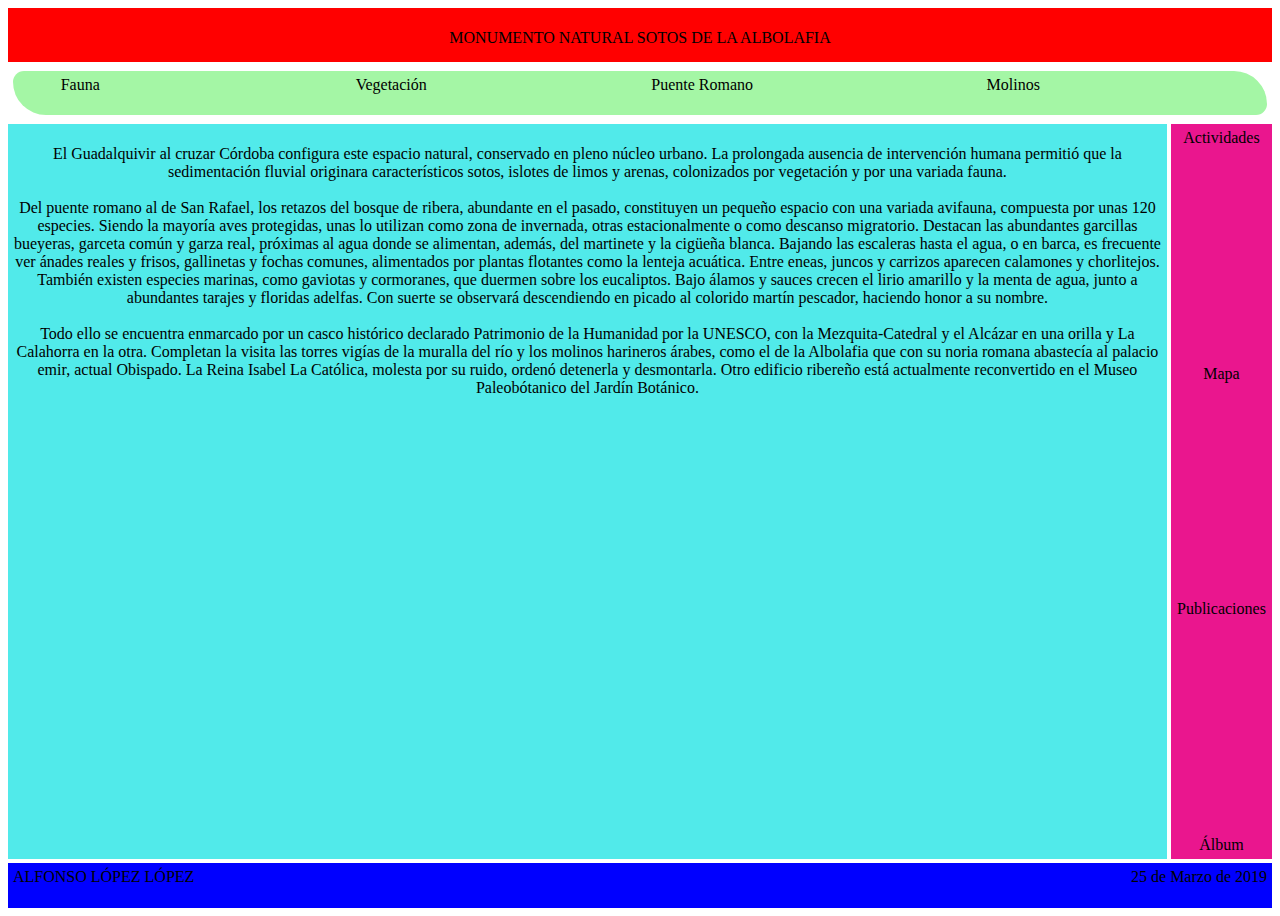
<file: reentrega _examen/index.html>
<!DOCTYPE html>
<html>
<head>
    <meta charset="utf-8">
    <link rel="stylesheet" href="./css.css">   
    <title>Alfonso López López</title>
    <meta name="author" content="Alfonso López López">
    <link rel="icon" type="image/png" href=./reentrega_examen/favicon.png">
</head>
<body>
    <header><p>MONUMENTO NATURAL SOTOS DE LA ALBOLAFIA</p></header>
    <nav>
        <article class="nav">Fauna</article>
        <article class="nav">Vegetación</article>
        <article class="nav">Puente Romano</article>
        <article class="nav">Molinos</article>
    </nav>
    <section>
        <p>El Guadalquivir al cruzar Córdoba configura este espacio natural, conservado en pleno núcleo urbano. La prolongada ausencia de intervención humana permitió que la sedimentación fluvial originara característicos sotos, islotes de limos y arenas, colonizados por vegetación y por una variada fauna. 
        <br>
        <br>
        Del puente romano al de San Rafael, los retazos del bosque de ribera, abundante en el pasado, constituyen un pequeño espacio con una variada avifauna, compuesta por unas 120 especies. Siendo la mayoría aves protegidas, unas lo utilizan como zona de invernada, otras estacionalmente o como descanso migratorio. Destacan las abundantes garcillas bueyeras, garceta común y garza real, próximas al agua donde se alimentan, además, del martinete y la cigüeña blanca. Bajando las escaleras hasta el agua, o en barca, es frecuente ver ánades reales y frisos, gallinetas y fochas comunes, alimentados por plantas flotantes como la lenteja acuática. Entre eneas, juncos y carrizos aparecen calamones y chorlitejos. También existen especies marinas, como gaviotas y cormoranes, que duermen sobre los eucaliptos. Bajo álamos y sauces crecen el lirio amarillo y la menta de agua, junto a abundantes tarajes y floridas adelfas. Con suerte se observará descendiendo en picado al colorido martín pescador, haciendo honor a su nombre. 
        <br>
        <br>
        Todo ello se encuentra enmarcado por un casco histórico declarado Patrimonio de la Humanidad por la UNESCO, con la Mezquita-Catedral y el Alcázar en una orilla y La Calahorra en la otra. Completan la visita las torres vigías de la muralla del río y los molinos harineros árabes, como el de la Albolafia que con su noria romana abastecía al palacio emir, actual Obispado. La Reina Isabel La Católica, molesta por su ruido, ordenó detenerla y desmontarla. Otro edificio ribereño está actualmente reconvertido en el Museo Paleobótanico del Jardín Botánico.</p>
    </section>
    <aside>
        <article>Actividades</article>
        <article>Mapa</article>
        <article>Publicaciones</article>
        <article>Álbum</article>
    </aside>
    <footer>
        <article>ALFONSO LÓPEZ LÓPEZ</article>
        <article>25 de Marzo de 2019</article>
    </footer>
</body>
</html>
</file>
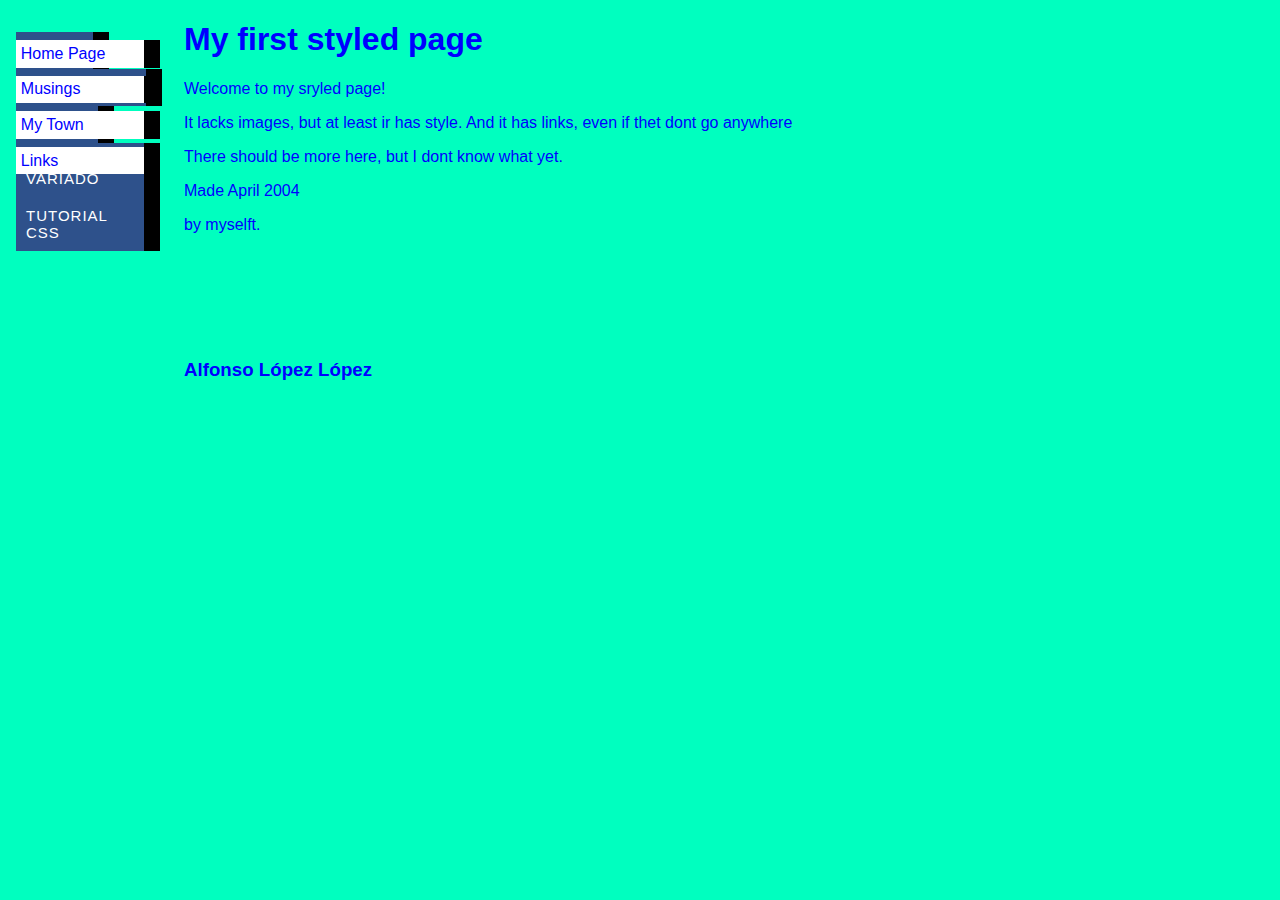
<file: CSS/CCS tutorial.html>
<!DOCTYPE html>
<html>
<head>
	<meta charset="utf-8">
	<title>CSS tutorial - Alfonso López López</title>
	<link rel="stylesheet" href="estilo.css">
	
</head>
<body>
	<nav id="menu">

<ul>
 <li><a href="../../index.html">Indice</a></li>

<li><a href="#">Formulario</a>
 	<ul>
 		<li><a href="../../Ejercicios Formularios/Formulario Completito/Formulario_Completito.html">Formulario Completito</a></li>
 		<li><a href="../../Ejercicios Formularios/Formulario DNI/Formulario_DNI.html">Formulario DNI</a></li>
 		<li><a href="../../Ejercicios FormulariosFormulario Refinitivo/Formulario_Refinitivo.html">Formulario Refinitivo</a></li>
 		<li><a href="../../Ejercicios FormulariosFormulario_Primero/Formulario_Primero.html">Formulario Primero</a></li>
 	</ul>
 </li>


 <li><a href="../../Tablas/Tablas.html">Tablas</a>
 	<ul>
 		<li><a href="../../Tablas/Tablas.html#tabla1">Tabla Actividades</a></li>
 		<li><a href="../../Tablas/Tablas.html#tabla2">Tabla Buenas prácticas. br vs celdas</a></li>
 		<li><a href="../../Tablas/Tablas.html#tabla3">Tabla con columnas agrupadas</a></li>
 		<li><a href="../../Tablas/Tablas.html#tabla4">Tabla Conciertos</a></li>
 		<li><a href="../../Tablas/Tablas.html#tabla5">Tabla de ropa</a></li>
		<li><a href="../../Tablas/Tablas.html#tabla6">Tabla delivery slots</a></li>
		<li><a href="../../Tablas/Tablas.html#tabla7">Tabla Holidays</a></li>
 		<li><a href="../../Tablas/Tablas.html#tabla8">Tabla Poster name.Filas agrupadas</a></li>
 		<li><a href="../../Tablas/Tablas.html#tabla9">Tabla Tedy bear collectors</a></li>
 	</ul>
 </li>

 <li><a href="#">Listado variado</a>
 	<ul>
 		<li><a href="../../listado variado/mapa/mapa.html">Mapa</a></li>
 		<li><a href="../../listado variado/podscast radio/podscast radio.html">Podscast radio</a></li>
 		<li><a href="../../listado variado/video/video.html">Video</a></li>
 		<li><a href="../../listado variado/canvas.html">Canvas</a></li>
 	</ul>	
 </li>
 <li><a href="CSS/CCS tutorial.html">Tutorial CSS</a></li>
</ul>



</nav>

<ul>	
	<li><a href="Home page.html">Home Page</a></li>
	<li><a href="Musings.html">Musings</a></li>
	<li><a href="My town">My Town</a></li>
	<li><a href="Links">Links</a></li>
</ul>

<h1>My first styled page</h1>
<p>Welcome to my sryled page!</p>
<p>It lacks images, but at least ir has style. And it has links, even if thet dont go anywhere</p>
<p>There should be more here, but I dont know what yet.</p>

<p>Made  April 2004</p>
<p>by myselft.</p>

<br>
<br>
<br>
<br>
<br>
<h3>Alfonso López López</h3>


</body>
</html>
</file>
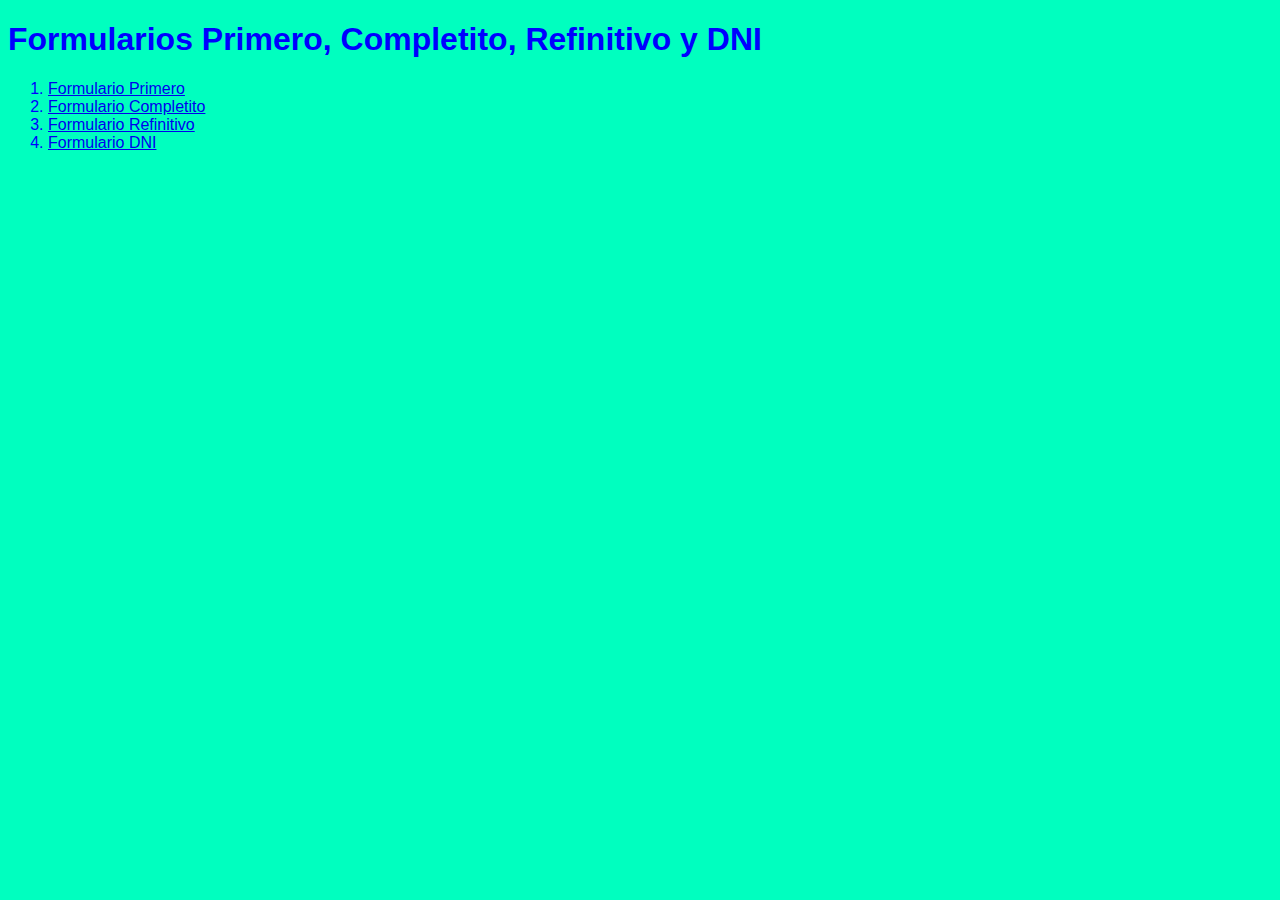
<file: Ejercicios Formularios/Indice_Formularios.html>
<!DOCTYPE html>
<html>
<head>
	<meta charset="utf-8">
	<link rel="stylesheet" href="estilo.css">
	<title>Formularios - Alfonso López López</title>
</head>
<body>
<h1>Formularios Primero, Completito, Refinitivo y DNI</h1>
<ol>
	<li><a href="Formulario_Primero/Formulario_Primero.html" target="_blank">Formulario Primero</a></li>
	<li><a href="Formulario Completito/Formulario_Completito.html" target="_blank">Formulario Completito</a></li>
	<li><a href="Formulario Refinitivo/Formulario_Refinitivo.html" target="_blank">Formulario Refinitivo</a></li>
	<li><a href="Formulario DNI/Formulario_DNI.html" target="_blank">Formulario DNI</a></li>

</ol>
</body>
</html>
</file>
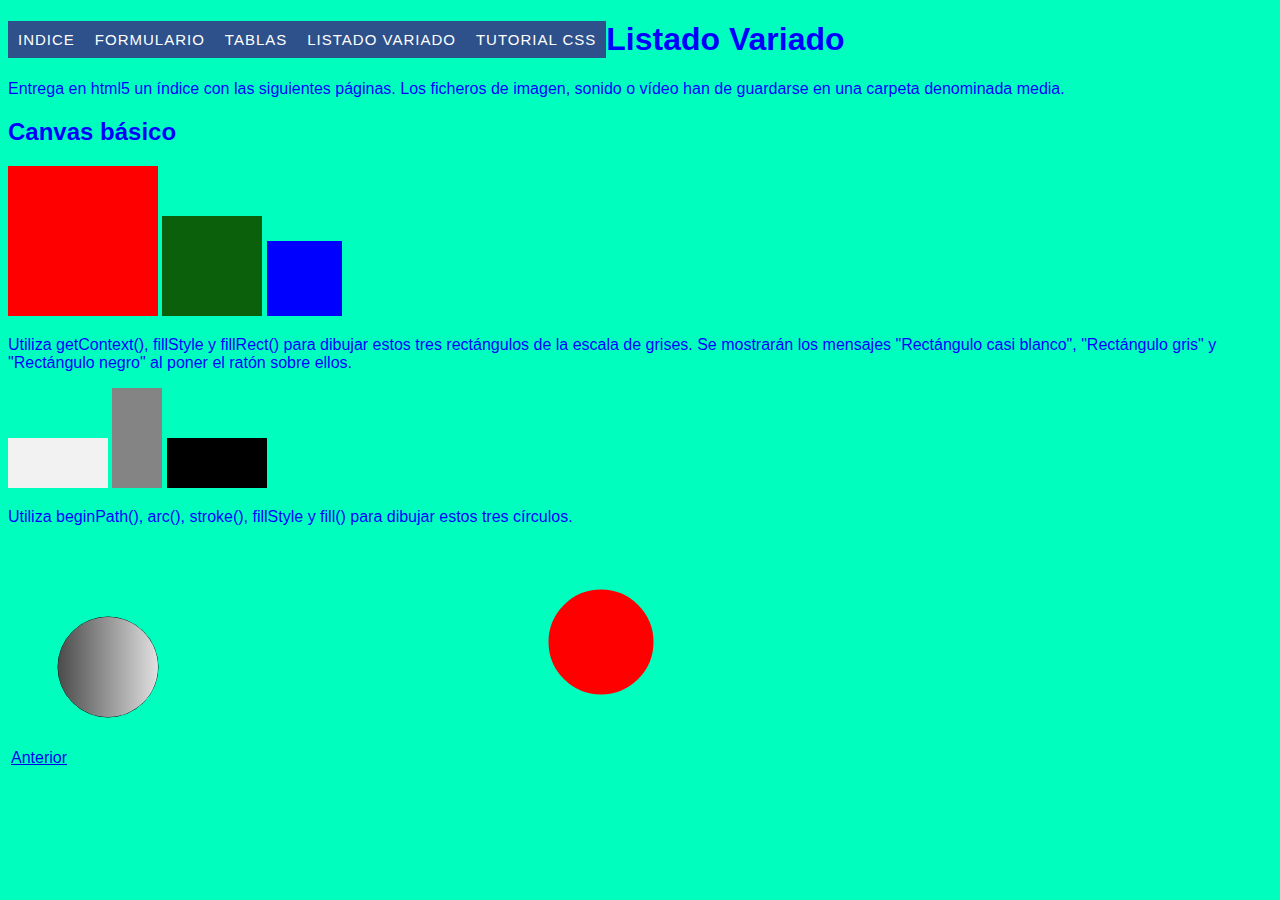
<file: listado variado/canvas.html>
<!DOCTYPE html>
<html>
<head>
	<meta charset="utf-8">
  <link rel="stylesheet" href="estilo.css">
	<title>Canvas básico - Alfonso López López</title>
</head>
<body>
   <nav id="menu">

<ul>
 <li><a href="../../index.html">Indice</a></li>

<li><a href="#">Formulario</a>
  <ul>
    <li><a href="../../Ejercicios Formularios/Formulario Completito/Formulario_Completito.html">Formulario Completito</a></li>
    <li><a href="../../Ejercicios FormulariosFormulario DNI/Formulario_DNI.html">Formulario DNI</a></li>
    <li><a href="../../Ejercicios FormulariosFormulario Refinitivo/Formulario_Refinitivo.html">Formulario Refinitivo</a></li>
    <li><a href="../../Ejercicios FormulariosFormulario_Primero/Formulario_Primero.html">Formulario Primero</a></li>
  </ul>
 </li>


 <li><a href="../../Tablas/Tablas.html">Tablas</a>
  <ul>
    <li><a href="../../Tablas/Tablas.html#tabla1">Tabla Actividades</a></li>
    <li><a href="../../Tablas/Tablas.html#tabla2">Tabla Buenas prácticas. br vs celdas</a></li>
    <li><a href="../../Tablas/Tablas.html#tabla3">Tabla con columnas agrupadas</a></li>
    <li><a href="../../Tablas/Tablas.html#tabla4">Tabla Conciertos</a></li>
    <li><a href="../../Tablas/Tablas.html#tabla5">Tabla de ropa</a></li>
    <li><a href="../../Tablas/Tablas.html#tabla6">Tabla delivery slots</a></li>
    <li><a href="../../Tablas/Tablas.html#tabla7">Tabla Holidays</a></li>
    <li><a href="../../Tablas/Tablas.html#tabla8">Tabla Poster name.Filas agrupadas</a></li>
    <li><a href="../../Tablas/Tablas.html#tabla9">Tabla Tedy bear collectors</a></li>
  </ul>
 </li>

 <li><a href="#">Listado variado</a>
  <ul>
    <li><a href="../../listado variado/mapa/mapa.html">Mapa</a></li>
    <li><a href="../../listado variado/podscast radio/podscast radio.html">Podscast radio</a></li>
    <li><a href="../../listado variado/video/video.html">Video</a></li>
    <li><a href="listado variado/canvas.html">Canvas</a></li>
  </ul> 
 </li>
 <li><a href="../../CSS/CCS tutorial.html">Tutorial CSS</a></li>
</ul>



</nav>
<h1>Listado Variado</h1>
<p>Entrega en html5 un índice con las siguientes páginas. Los ficheros de imagen, sonido o vídeo
han de guardarse en una carpeta denominada media.</p>
<h2>Canvas básico</h2>
<canvas id="Cuadrado Rojo" title="Cuadradro Rojo" width="150" height="150"></canvas>
<script type="text/javascript">
	{
 	let canvas = document.getElementById("Cuadrado Rojo");
 	let contexto = canvas.getContext ("2d");
 	contexto.fillStyle = "#ff0000";
 	contexto.fillRect (0,0,150,150);
 	}
 </script>

<canvas id="Cuadrado Verde" title="Cuadradro Verde" width="100" height="100"></canvas>
<script type="text/javascript">
	{
 	let canvas = document.getElementById("Cuadrado Verde");
 	let contexto = canvas.getContext ("2d");
 	contexto.fillStyle = "#0B610B";
 	contexto.fillRect (0,0,150,150);
 	}
 </script>
 
 <canvas id="Cuadrado azul" title="Cuadradro azul" width="75" height="75"></canvas>
<script type="text/javascript">
	{
 	let canvas = document.getElementById("Cuadrado azul");
 	let contexto = canvas.getContext ("2d");
 	contexto.fillStyle = "#0000FF";
 	contexto.fillRect (0,0,150,150);
 	}
 </script>

<p>Utiliza getContext(), fillStyle y fillRect() para dibujar estos tres rectángulos de la escala
de grises. Se mostrarán los mensajes "Rectángulo casi blanco", "Rectángulo gris" y
"Rectángulo negro" al poner el ratón sobre ellos.</p>

<canvas id="Rectangulo casi blanco" title="Rectangulo casi blanco" width="100" height="50"></canvas>
<script type="text/javascript">
	{
 	let canvas = document.getElementById("Rectangulo casi blanco");
 	let contexto = canvas.getContext ("2d");
 	contexto.fillStyle = "#F2F2F2";
 	contexto.fillRect (0,0,150,150);
 	}
 </script>

<canvas id="Rectangulo gris" title="Rectangulo gris" width="50" height="100"></canvas>
<script type="text/javascript">
	{
 	let canvas = document.getElementById("Rectangulo gris");
 	let contexto = canvas.getContext ("2d");
 	contexto.fillStyle = "#848484";
 	contexto.fillRect (0,0,150,150);
 	}
 </script>

<canvas id="Rectangulo negro" title="Rectangulo negro" width="100" height="50"></canvas>
<script type="text/javascript">
	{
 	let canvas = document.getElementById("Rectangulo negro");
 	let contexto = canvas.getContext ("2d");
 	contexto.fillStyle = "#000000";
 	contexto.fillRect (0,0,150,150);
 	}
 </script>

 <p>Utiliza beginPath(), arc(), stroke(), fillStyle y fill() para dibujar estos tres círculos.</p>

 <canvas id="idCirculo"></canvas>
 <script>
 	{
 		let circulo = document.getElementById("idCirculo").getContext("2d");
 		let gradiente = circulo.createLinearGradient (0, 0, 170, 0);
 		gradiente.addColorStop(0, "black");
 		gradiente.addColorStop(1, "white");

 		circulo.fillStyle = gradiente;
 		circulo.beginPath();
 		circulo.arc (100, 75, 50, 0, 2 *Math.PI);
 		circulo.stroke();
 		circulo.fill();
 	}
 </script>

<canvas id="myCanvas" width="578" height="200"></canvas>
    <script>
      var canvas = document.getElementById('myCanvas');
      var context = canvas.getContext('2d');
      var centerX = canvas.width / 2;
      var centerY = canvas.height / 2;
      var radius = 50;

      context.beginPath();
      context.arc(centerX, centerY, radius, 0, 2 * Math.PI, false);
      context.fillStyle = 'red';
      context.fill();
      context.lineWidth = 5;
      context.strokeStyle = '#FF0000';
      context.stroke();
    </script>

    
<table >
  <td><a href="../video/video.html">Anterior


</body>
</html>
</file>
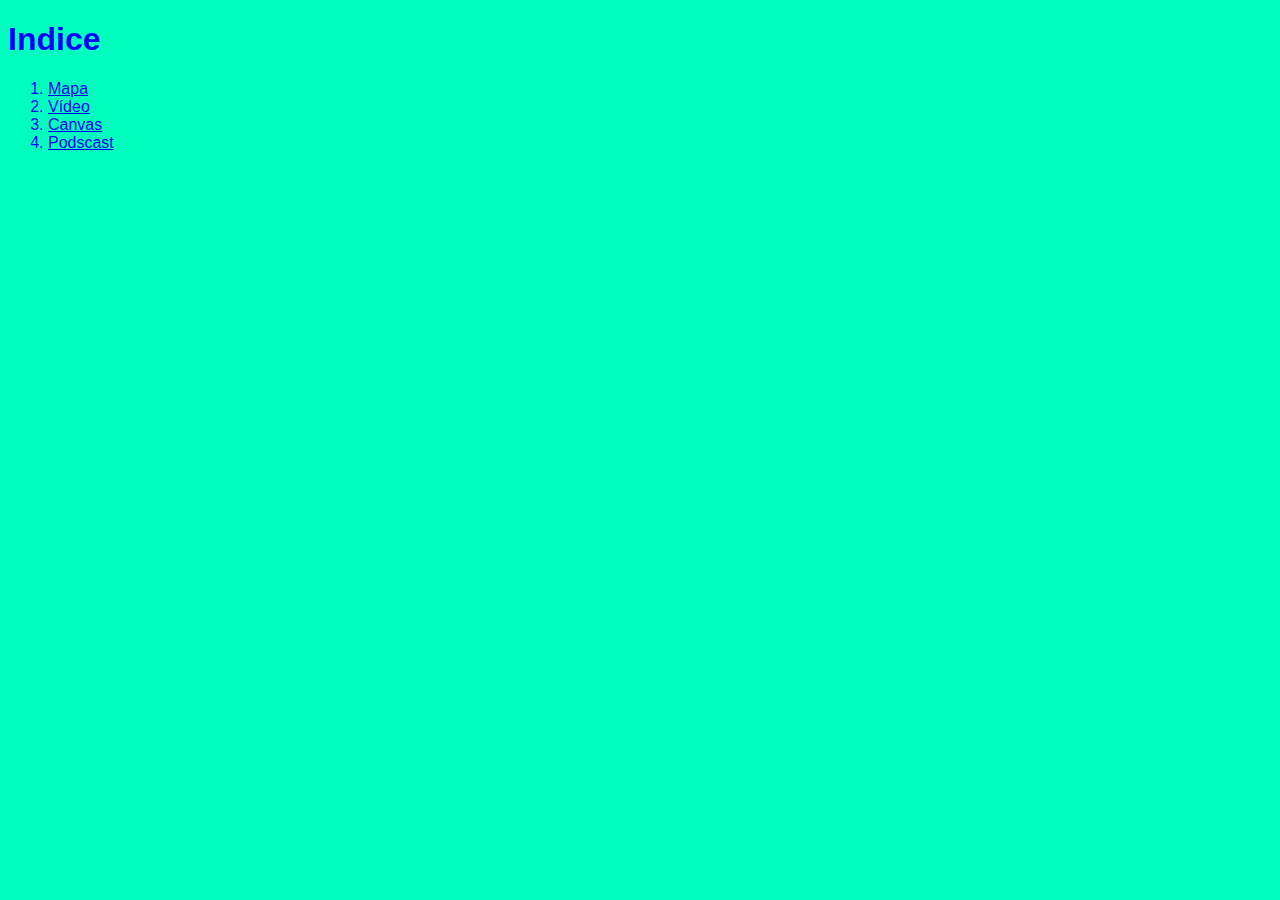
<file: listado variado/indice.html>
<!DOCTYPE html>
<html>
<head>
	<meta charset="utf-8">
	<link rel="stylesheet" href="estilo.css">
	<title>Indice listado variado - Alfonso López López</title>
</head>
<body>
<h1>Indice</h1>
<ol>
	<li><a href="mapa/mapa.html" target="_blank">Mapa</a></li>
	<li><a href="video/video.html" target="_blank">Vídeo</a></li>
	<li><a href="canvas.html" target="_blank">Canvas</a></li>
	<li><a href="podscast radio/podscast radio.html" target="_blank">Podscast</a></li>
</ol>
</body>
</html>
</file>
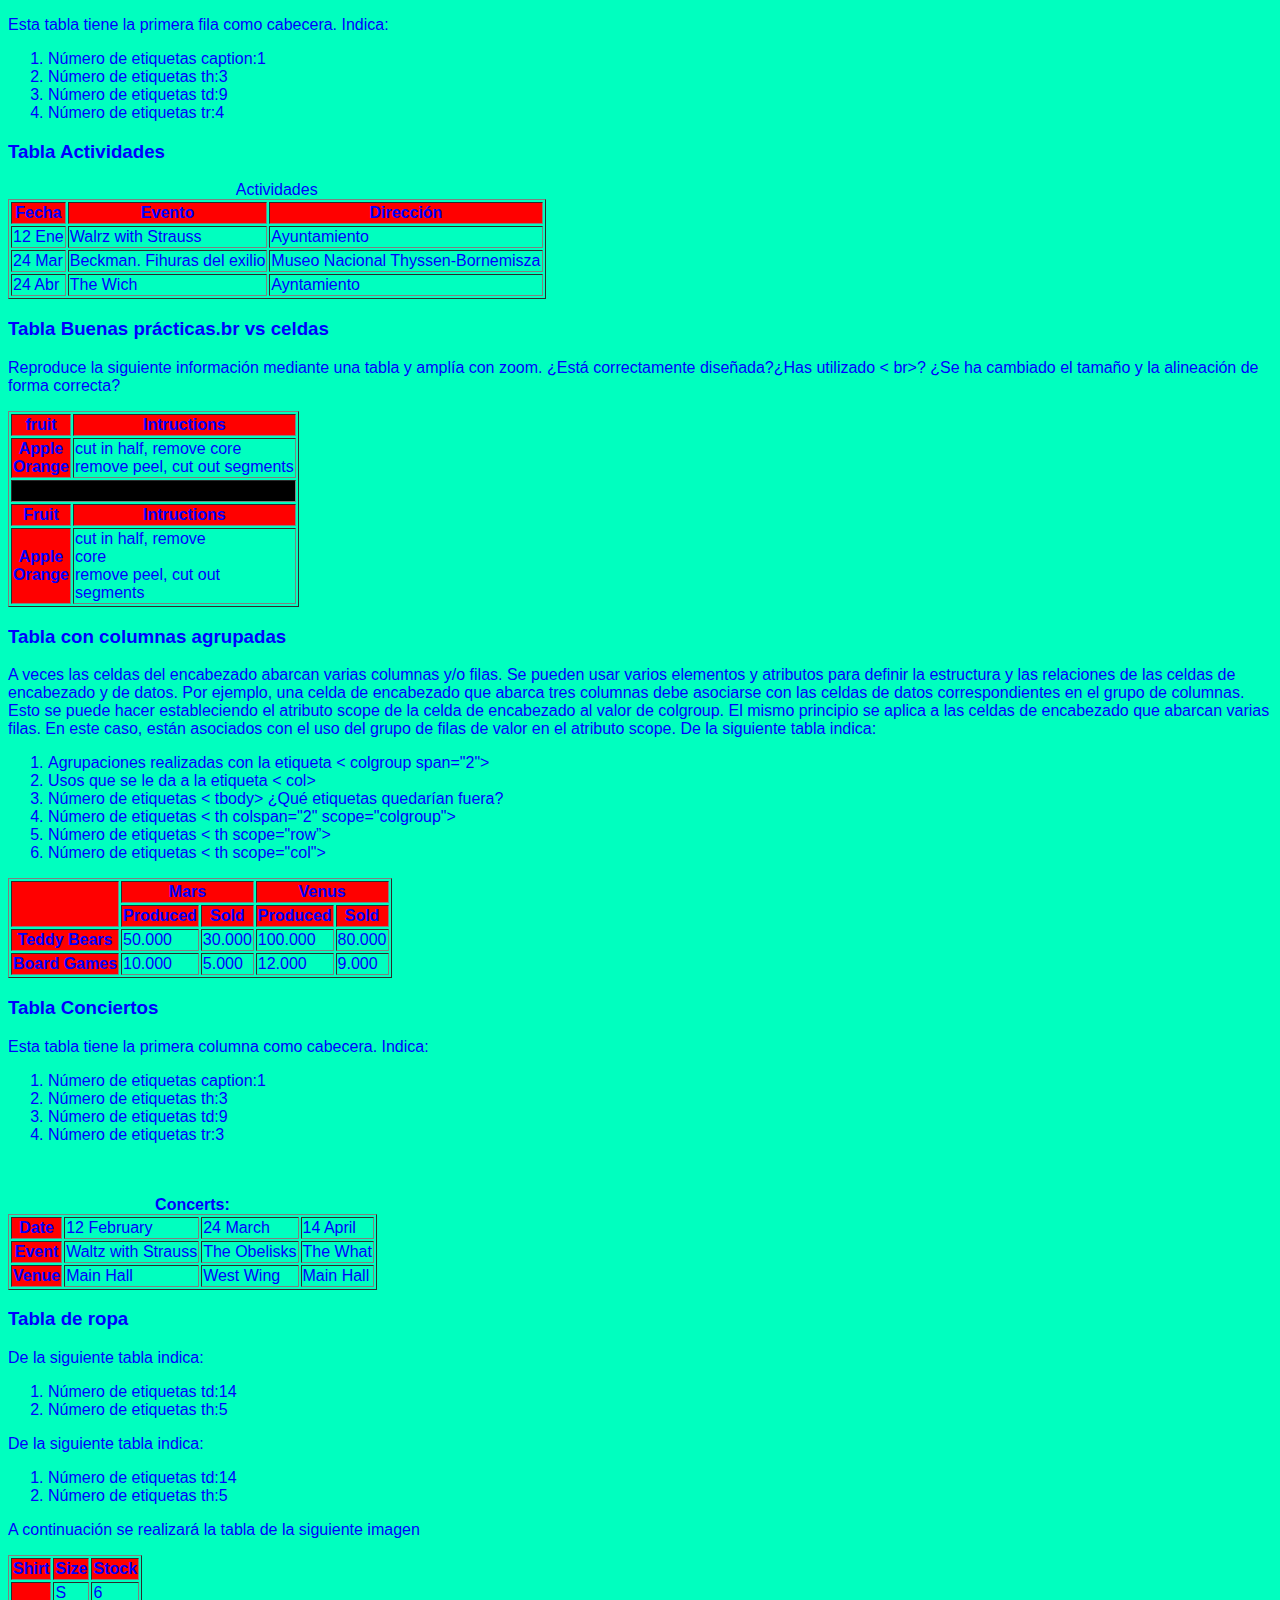
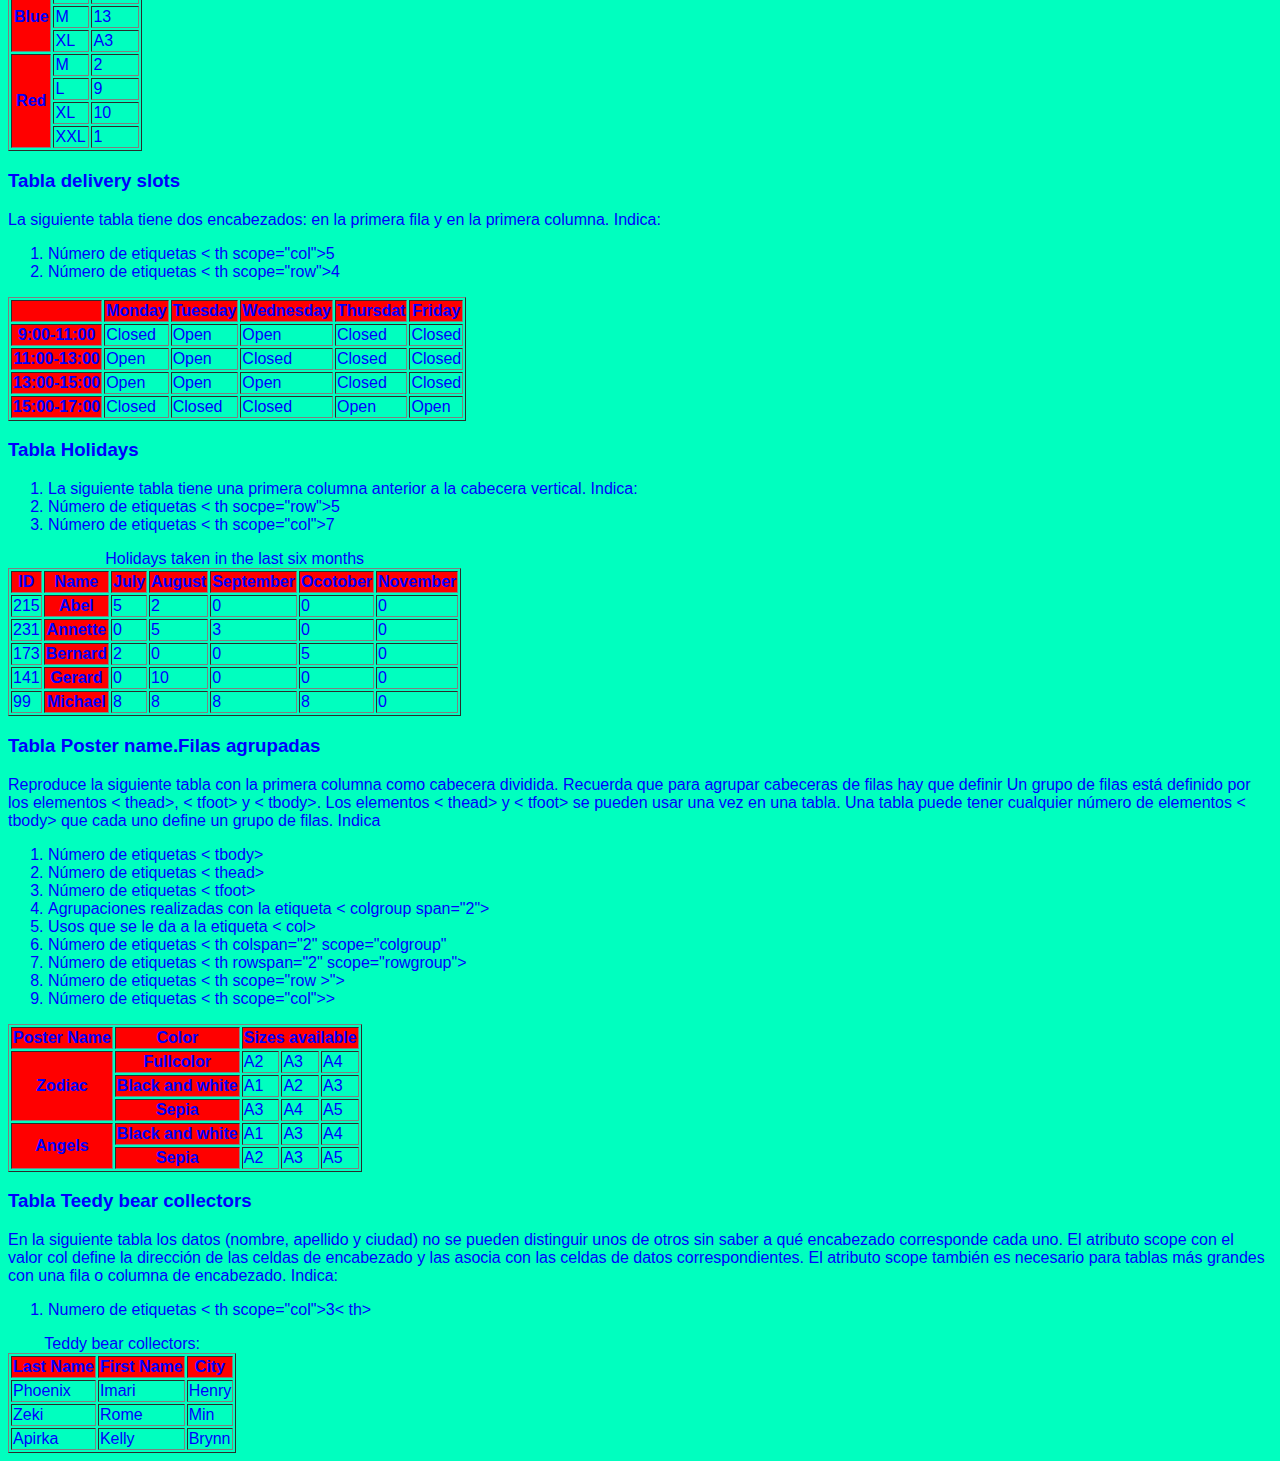
<file: Tablas/Tablas.html>
<!DOCTYPE html>
<html>
<head>
	<link rel="stylesheet"  href="estilo.css">
	<meta charset="utf-8">
	<title>Tablas - Alfonso López López</title>
</head>
<body>
<p>Esta tabla tiene la primera fila como cabecera. Indica:</p>
<ol>
	<li>Número de etiquetas caption:1</li>
	<li>Número de etiquetas th:3</li>
	<li>Número de etiquetas td:9</li>
	<li>Número de etiquetas tr:4</li>
</ol>
<h3 id="tabla1">Tabla Actividades</h3>
<table border="1">
<caption>Actividades</caption>
	<tr>
		<th>Fecha</th>
		<th>Evento</th>
		<th>Dirección</th>
	</tr>
	<tr>
		<td>12 Ene</td>
		<td>Walrz with Strauss</td>
		<td>Ayuntamiento</td>
	</tr>
	<tr>
		<td>24 Mar</td>
		<td>Beckman. Fihuras del exilio</td>
		<td>Museo Nacional Thyssen-Bornemisza</td>
	</tr>
	<tr>
		<td>24 Abr</td>
		<td>The Wich</td>
		<td>Ayntamiento</td>
	</tr>
</table>


<h3 id="tabla2">Tabla Buenas prácticas.br vs celdas</h3>
<p>Reproduce la siguiente información mediante una tabla y amplía con zoom. ¿Está correctamente
diseñada?¿Has utilizado < br>? ¿Se ha cambiado el tamaño y la alineación de forma correcta?</p>
<table border="1">
  <tbody>
    <tr>
      <th>fruit</th>
      <th>Intructions</th>
    </tr>
    <tr>
      <th>Apple
      <br>
      Orange</th>
      <td>cut in half, remove core
      <br>
      remove peel, cut out segments</td>
    </tr>
    <tr style="background-color:black">
      <td colspan="2"><br></td>
    </tr>
    <tr>
      <th>Fruit</th>
      <th>Intructions</th>
    </tr>
    <tr>
      <th>Apple
      <br>
      Orange</th>
      <td>
      cut in half, remove
      <br>
      core
      <br> 
      remove peel, cut out
      <br>
      segments
      </td>
    </tr>
      
    </tbody>
</table>


<h3 id="tabla3">Tabla con columnas agrupadas</h3>
<p>A veces las celdas del encabezado abarcan varias columnas y/o filas. Se pueden usar varios
elementos y atributos para definir la estructura y las relaciones de las celdas de encabezado y de
datos. Por ejemplo, una celda de encabezado que abarca tres columnas debe asociarse con las celdas
de datos correspondientes en el grupo de columnas. Esto se puede hacer estableciendo el atributo
scope de la celda de encabezado al valor de colgroup. El mismo principio se aplica a las celdas de
encabezado que abarcan varias filas. En este caso, están asociados con el uso del grupo de filas de
valor en el atributo scope. De la siguiente tabla indica:</p>
<ol>
	<li>Agrupaciones realizadas con la etiqueta < colgroup span="2"></li>
	<li>Usos que se le da a la etiqueta < col></li>
	<li>Número de etiquetas < tbody> ¿Qué etiquetas quedarían fuera?</li>
	<li>Número de etiquetas < th colspan="2" scope="colgroup"></li>
	<li>Número de etiquetas < th scope="row”> </li>
	<li> Número de etiquetas < th scope="col"></li>	
</ol>
<table border="1">
	<tr>
		<th rowspan="2"></th>
		<th colspan="2">Mars</th>
		<th colspan="2">Venus</th>
	</tr>
	<tr>
		<th scope="col">Produced</th>
		<th scope="col">Sold</th>
		<th scope="col">Produced</th>
		<th scope="col">Sold</th>
	</tr>
	<tr>
		<th scope="row">Teddy Bears</th>
		<td>50.000</td>
		<td>30.000</td>
		<td>100.000</td>
		<td>80.000</td>
	</tr>
	<tr>
		<th scope="row">Board Games</th>
		<td>10.000</td>
		<td>5.000</td>
		<td>12.000</td>
		<td>9.000</td>
	</tr>

</table>


<h3 id="tabla4">Tabla Conciertos</h3>
<p>Esta tabla tiene la primera columna como cabecera. Indica:</p>
<ol>
	<li>Número de etiquetas caption:1</li>
	<li>Número de etiquetas th:3</li>
	<li>Número de etiquetas td:9</li>
	<li>Número de etiquetas tr:3</li>
</ol>
<table border="1">
<caption><strong>Concerts:</strong></caption>	
	<tr>
		<th>Date</th>
		<td>12 February</td>
		<td>24 March</td>
		<td>14 April</td>
	</tr>
	<tr>
		<th scope="row">Event</th>
		<td>Waltz with Strauss</td>
		<td>The Obelisks</td>
		<td>The What</td>
	</tr>
	<tr>
		<th>Venue</th>
		<td>Main Hall</td>
		<td>West Wing</td>
		<td>Main Hall</td>

	</tr>
<br>
<br>
<table >


<h3 id="tabla5">Tabla de ropa</h3>	
<p>De la siguiente tabla indica:</p>
<ol>
	<li>Número de etiquetas td:14</li>
	<li>Número de etiquetas th:5</li>
</ol>
<p>De la siguiente tabla indica:</p>
<ol>
	<li>Número de etiquetas td:14</li>
	<li>Número de etiquetas th:5</li>
</ol>
<p>A continuación se realizará la tabla de la siguiente imagen</p>
<table border="1">
	<tr>
		<th scope="col">Shirt</th>
		<th scope="col">Size</th>
		<th scope="col">Stock</th>
	</tr>
		<tr>
		<th rowspan="3">Blue</th>
		<td scope="rowgroup">S</th>
		<td scope="colgroup">6</td>
	</tr>
	<tr>
		<td scope="colgroup">M</td>
		<td scope="colgroup">13</td>
	</tr>
		<tr>
		<td scope="colgroup">XL</td>
		<td scope="colgroup">A3</td>
	</tr>
	<tr>
		<th rowspan="4">Red</th>
		<td scope="rowgroup">M</td>
		<td scope="colgroup">2</td>
	</tr>
	<tr>
		<td scope="colgroup">L</td>
		<td scope="colgroup">9</td>
	</tr>
	<tr>
		<td scope="colgroup">XL</td>
		<td scope="colgroup">10</td>
	</tr>
	<tr>
		<td scope="colgroup">XXL</td>
		<td scope="colgroup">1</td>
	</tr>
</table>

<h3 id="tabla6">Tabla delivery slots</h3>
<p>La siguiente tabla tiene dos encabezados: en la primera fila y en la primera columna. Indica:</p>
<ol>
	<li>Número de etiquetas < th scope="col">5</li>
	<li>Número de etiquetas < th scope="row">4</li>
	
</ol>
<table border="1">
	<tr>
		<th scope="col"></th>
		<th scope="col">Monday</th>
		<th scope="col">Tuesday</th>
		<th scope="col">Wednesday</th>
		<th scope="col">Thursdat</th>
		<th scope="col">Friday</th>
	</tr>
	<tr>
		<th scope="row"> 9:00-11:00</th>
		<td>Closed</td>
		<td>Open</td>
		<td>Open</td>
		<td>Closed</td>
		<td>Closed</td>
	</tr>
	<tr>
		<th scope="row">11:00-13:00</th>
		<td>Open</td>
		<td>Open</td>
		<td>Closed</td>
		<td>Closed</td>
		<td>Closed</td>
	</tr>
	<tr>
		<th scope="row">13:00-15:00</th>
		<td>Open</td>
		<td>Open</td>
		<td>Open</td>
		<td>Closed</td>
		<td>Closed</td>
	</tr>
	<tr>
		<th scope="row">15:00-17:00</th>
		<td>Closed</td>
		<td>Closed</td>
		<td>Closed</td>
		<td>Open</td>
		<td>Open</td>
	</tr>	
</table>


<h3 id="tabla7">Tabla Holidays</h3>
<ol>	
	<li>La siguiente tabla tiene una primera columna anterior a la cabecera vertical. Indica:</li>
	<li>Número de etiquetas < th socpe="row">5</li>
	<li>Número de etiquetas < th scope="col">7</li>
</ol>
<table border="1">
<caption>Holidays taken in the last six months</caption>
	<tr>
		<th scope="col">ID</th>
		<th scope="col">Name</th>
		<th scope="col">July</th>
		<th scope="col">August</th>
		<th scope="col">September</th>
		<th scope="col">Ocotober</th>
		<th scope="col">November</th>
	</tr>
	<tr>
		<td>215</td>
		<th scope="row">Abel</th>
		<td>5</td>
		<td>2</td>
		<td>0</td>
		<td>0</td>
		<td>0</td>
	</tr>
	<tr>
		<td>231</td>
		<th scope="row">Annette</th>
		<td>0</td>
		<td>5</td>
		<td>3</td>
		<td>0</td>
		<td>0</td>
	</tr>	
	<tr>
		<td>173</td>
		<th scope="row">Bernard</th>
		<td>2</td>
		<td>0</td>
		<td>0</td>
		<td>5</td>
		<td>0</td>
	</tr>
	<tr>
		<td>141</td>
		<th scope="row">Gerard</th>
		<td>0</td>
		<td>10</td>
		<td>0</td>
		<td>0</td>
		<td>0</td>
	</tr>
	<tr>
		<td>99</td>
		<th scope="row">Michael</th>
		<td>8</td>
		<td>8</td>
		<td>8</td>
		<td>8</td>
		<td>0</td>
	</tr>
</table>


<h3 id="tabla9">Tabla Poster name.Filas agrupadas</h3>
<p>Reproduce la siguiente tabla con la primera columna como cabecera dividida. Recuerda que para
agrupar cabeceras de filas hay que definir
Un grupo de filas está definido por los elementos < thead>, < tfoot> y < tbody>.
Los elementos < thead> y < tfoot> se pueden usar una vez en una tabla.
Una tabla puede tener cualquier número de elementos < tbody> que cada uno define un grupo de
filas. Indica</p>
<ol>
	<li>Número de etiquetas < tbody> </li>
	<li>Número de etiquetas < thead></li>
	<li>Número de etiquetas < tfoot></li>
	<li>Agrupaciones realizadas con la etiqueta < colgroup span="2"></li>
	<li>Usos que se le da a la etiqueta < col></li>
	<li>Número de etiquetas < th colspan="2" scope="colgroup"</li>
	<li>Número de etiquetas < th rowspan="2" scope="rowgroup"></li>
	<li>Número de etiquetas < th scope="row >"></li>
	<li>Número de etiquetas < th scope="col">></li>
</ol>
<table border="1">
	<tr>
		<th scope="col">Poster Name</th>
		<th scope="col">Color</th>
		<th colspan=3>Sizes available</th>
	</tr>
	<tr>
		<th rowspan="3">Zodiac</th>
		<th scope="rowgroup">Fullcolor</th>
		<td scope="colgroup">A2</td>
		<td scope="colgroup">A3</td>
		<td scope="colgroup">A4</td>
	</tr>
	<tr>
		<th scope="colgroup">Black and white</th>
		<td scope="colgroup">A1</td>
		<td scope="colgroup">A2</td>
		<td scope="colgroup">A3</td>
	</tr>
	<tr>
		<th scope="colgroup">Sepia</th>
		<td scope="colgroup">A3</td>
		<td scope="colgroup">A4</td>
		<td scope="colgroup">A5</td>
	</tr>
	<tr>
		<th rowspan="2">Angels</th>
		<th scope="rowgroup">Black and white</th>
		<td scope="colgroup">A1</td>
		<td scope="colgroup">A3</td>
		<td scope="colgroup">A4</td>
	</tr>
	<tr>
		<th scope="colgroup">Sepia</th>
		<td scope="colgroup">A2</td>
		<td scope="colgroup">A3</td>
		<td scope="colgroup">A5</td>
	</tr>
	
</table>

<h3 id="tabla9">Tabla Teedy bear collectors</h3>
<p>En la siguiente tabla los datos (nombre, apellido y ciudad) no se pueden distinguir unos de otros sin
saber a qué encabezado corresponde cada uno. El atributo scope con el valor col define la
dirección de las celdas de encabezado y las asocia con las celdas de datos correspondientes. El
atributo scope también es necesario para tablas más grandes con una fila o columna de
encabezado. Indica:</p>
<ol>
	<li>Numero de etiquetas < th scope="col">3< th></li>
</ol>
<table border="1">
<caption>Teddy bear collectors:</caption>
	<tbody>	
	<tr>
		<th scope="col">Last Name</th>
		<th scope="col">First Name</th>
		<th scope="col">City</th>
	</tr>
	<tr>
		<td>Phoenix</td>
		<td>Imari</td>
		<td>Henry</td>
	</tr>
	<tr>
		<td>Zeki</td>
		<td>Rome</td>
		<td>Min</td>
	</tr>
	<tr>
		<td>Apirka</td>
		<td>Kelly</td>
		<td>Brynn</td>
	</tr>
</tbody>
</table>










</body>
</html>
</file>
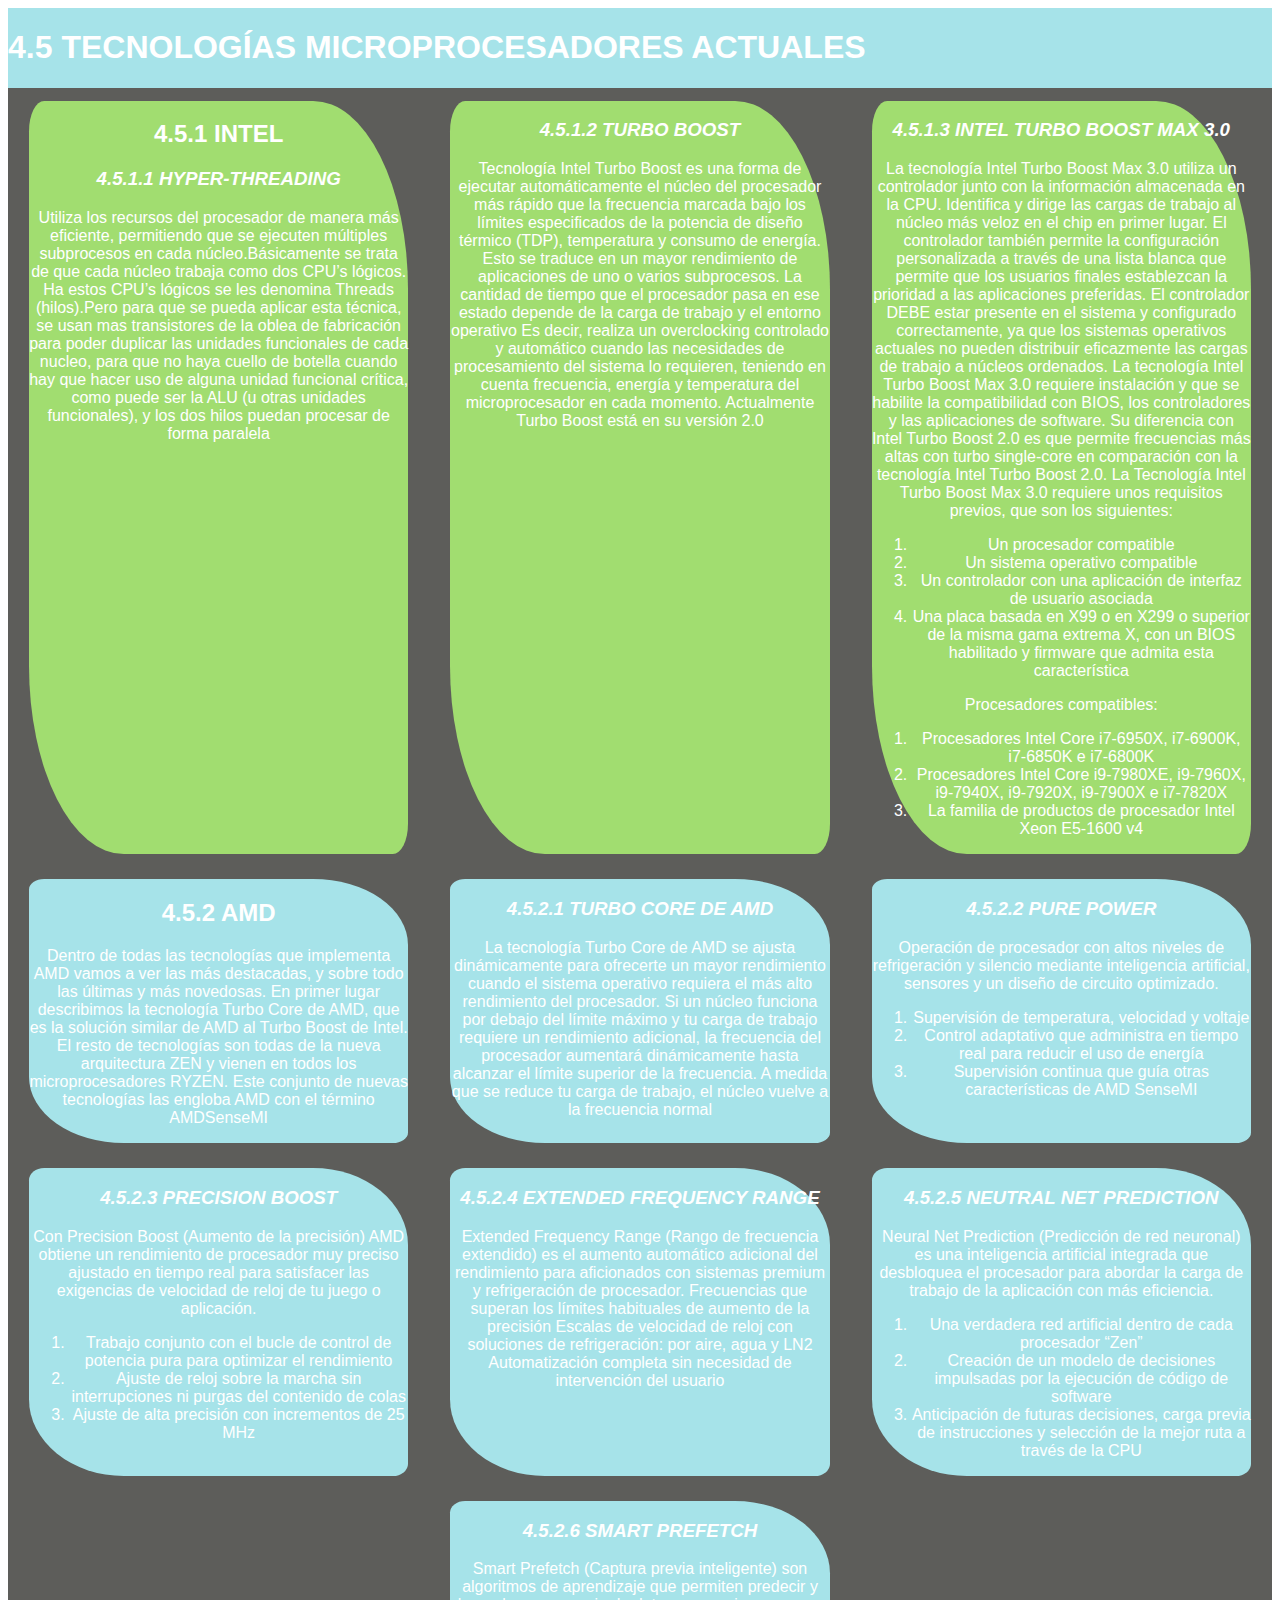
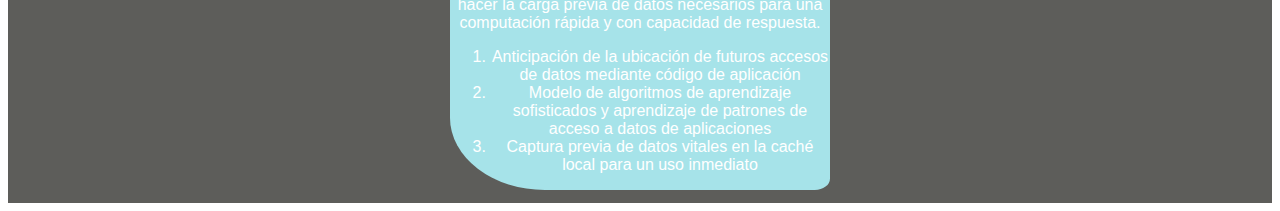
<file: tecnologias microporcesadores con flex/index .html>
<!DOCTYPE html>
<html>
<head>
   <meta charset="UTF-8"> 
   <title></title>
   <link rel="stylesheet" href="./css.css">
</head>

<body>
    
<section id="main">
    <h1>4.5 TECNOLOGÍAS MICROPROCESADORES ACTUALES</h1>
        <article class="contenedorintel">
            
            <article class="articulos">
                <h2>4.5.1 INTEL</h2> 
                    <h3><em>4.5.1.1	HYPER-THREADING</em></h3>
                        <p>Utiliza los recursos del procesador de manera más eficiente, permitiendo que se ejecuten múltiples subprocesos en cada núcleo.Básicamente se trata de que cada núcleo trabaja como dos CPU’s lógicos. Ha estos CPU’s lógicos se les denomina Threads (hilos).Pero para que se pueda aplicar esta técnica, se usan mas transistores de la oblea de fabricación para poder duplicar las unidades funcionales de cada nucleo, para que no haya cuello de botella cuando hay que hacer uso de alguna unidad funcional crítica, como puede ser la ALU (u otras unidades funcionales), y los dos hilos puedan procesar de forma paralela</p>
            </article> 

            <article class="articulos">
                    <h3><em>4.5.1.2	TURBO BOOST</em></h3>
                        <p>Tecnología Intel Turbo Boost es una forma de ejecutar automáticamente el núcleo del procesador más rápido que la frecuencia marcada bajo los límites especificados de la potencia de diseño térmico (TDP), temperatura y consumo de energía. Esto se traduce en un mayor rendimiento de aplicaciones de uno o varios subprocesos. La cantidad de tiempo que el procesador pasa en ese estado depende de la carga de trabajo y el entorno operativo
                        Es decir, realiza un overclocking controlado y automático cuando las necesidades de procesamiento del sistema lo requieren, teniendo en cuenta frecuencia, energía y temperatura del microprocesador en cada momento.
                        Actualmente Turbo Boost está en su versión 2.0 </p> 
            </article>

            <article class="articulos">
                    <h3><em>4.5.1.3	INTEL TURBO BOOST MAX 3.0</em></h3>
                        <p>La tecnología Intel Turbo Boost Max 3.0 utiliza un controlador junto con la información almacenada en la CPU. Identifica y dirige las cargas de trabajo al núcleo más veloz en el chip en primer lugar. El controlador también permite la configuración personalizada a través de una lista blanca que permite que los usuarios finales establezcan la prioridad a las aplicaciones preferidas. El controlador DEBE estar presente en el sistema y configurado correctamente, ya que los sistemas operativos actuales no pueden distribuir eficazmente las cargas de trabajo a núcleos ordenados.
                        La tecnología Intel Turbo Boost Max 3.0 requiere instalación y que se habilite la compatibilidad con BIOS, los controladores y las aplicaciones de software. Su diferencia con Intel Turbo Boost 2.0 es que permite frecuencias más altas con turbo single-core en comparación con la tecnología Intel Turbo Boost 2.0.
                        La Tecnología Intel Turbo Boost Max 3.0 requiere unos requisitos previos, que son los siguientes:
                        <ol>
                        <li>Un procesador compatible</li>
                        <li>Un sistema operativo compatible</li>
                        <li>Un controlador con una aplicación de interfaz de usuario asociada</li>
                        <li>Una placa basada en X99 o en X299 o superior de la misma gama extrema X, con un BIOS habilitado y firmware que admita esta característica</li>
                        </ol>
                        <p>Procesadores compatibles:</p>
                        <ol>
                        <li>Procesadores Intel Core i7-6950X, i7-6900K, i7-6850K e i7-6800K 
                        <li>Procesadores Intel Core i9-7980XE, i9-7960X, i9-7940X, i9-7920X, i9-7900X e i7-7820X</li>
                        <li>La familia de productos de procesador Intel Xeon E5-1600 v4</li>
                        </ol>
                        </p>
            </article>
                                  
        </article>
                

        <article class="contenedoramd">

            <article class="articulo1">
                    <h2>4.5.2 AMD</h2>
                        <p>Dentro de todas las tecnologías que implementa AMD vamos a ver las más destacadas, y sobre todo las últimas y más novedosas. En primer lugar describimos la tecnología Turbo Core de AMD, que es la solución similar de AMD al Turbo Boost de Intel. El resto de tecnologías son todas de la nueva arquitectura ZEN y vienen en todos los microprocesadores RYZEN. Este conjunto de nuevas tecnologías las engloba AMD con el término AMDSenseMI
                        </p>
            </article>
                     
            <article class="articulo1">
                    <h3><em>4.5.2.1	TURBO CORE DE AMD</em></h3>                  
                        <p>La tecnología Turbo Core de AMD se ajusta dinámicamente para ofrecerte un mayor rendimiento cuando el sistema operativo requiera el más alto rendimiento del procesador. Si un núcleo funciona por debajo del límite máximo y tu carga de trabajo requiere un rendimiento adicional, la frecuencia del procesador aumentará dinámicamente hasta alcanzar el límite superior de la frecuencia. A medida que se reduce tu carga de trabajo, el núcleo vuelve a la frecuencia normal
                        </p>
            </article>
                
            <article class="articulo1">
                    <h3><em>4.5.2.2	PURE POWER</em></h3>
                        <p>Operación de procesador con altos niveles de refrigeración y silencio mediante inteligencia artificial, sensores y un diseño de circuito optimizado.
                        <ol>
                        <li>Supervisión de temperatura, velocidad y voltaje</li>
                        <li>Control adaptativo que administra en tiempo real para reducir el uso de energía</li>
                        <li>Supervisión continua que guía otras características de AMD SenseMI</li>
                        </ol>
                        </p>
            </article>

            <article class="articulo1">
                    <h3><em>4.5.2.3	PRECISION BOOST</em></h3>
                        <p>Con Precision Boost (Aumento de la precisión) AMD obtiene un rendimiento de procesador muy preciso ajustado en tiempo real para satisfacer las exigencias de velocidad de reloj de tu juego o aplicación.
                        <ol>
                        <li>Trabajo conjunto con el bucle de control de potencia pura para optimizar el rendimiento</li>
                        <li>Ajuste de reloj sobre la marcha sin interrupciones ni purgas del contenido de colas</li>
                        <li>Ajuste de alta precisión con incrementos de 25 MHz</li>
                        </ol>
                        </p>
            </article>

            <article class="articulo1">
                    <h3><em>4.5.2.4	EXTENDED FREQUENCY RANGE</em></h3>
                        <p>Extended Frequency Range (Rango de frecuencia extendido) es el aumento automático adicional del rendimiento para aficionados con sistemas premium y refrigeración de procesador.
                        Frecuencias que superan los límites habituales de aumento de la precisión
                        Escalas de velocidad de reloj con soluciones de refrigeración: por aire, agua y
                        LN2 Automatización completa sin necesidad de intervención del usuario
                        </p>
            </article>

            <article class="articulo1">
                    <h3><em>4.5.2.5	NEUTRAL NET PREDICTION</em></h3>
                
                        <p>Neural Net Prediction (Predicción de red neuronal) es una inteligencia artificial integrada que desbloquea el procesador para abordar la carga de trabajo de la aplicación con más eficiencia.
                        <ol>
                        <li>Una verdadera red artificial dentro de cada procesador “Zen”</li>
                        <li>Creación de un modelo de decisiones impulsadas por la ejecución de código de software</li>
                        <li>Anticipación de futuras decisiones, carga previa de instrucciones y selección de la mejor ruta a través de la CPU</li>
                        </ol>
                        </p>
            </article>

            <article class="articulo1">
                    <h3><em>4.5.2.6	SMART PREFETCH</em></h3>
                
                        <p>Smart Prefetch (Captura previa inteligente) son algoritmos de aprendizaje que permiten predecir y hacer la carga previa de datos necesarios para una computación rápida y con capacidad de respuesta.
                        <ol>
                        <li>Anticipación de la ubicación de futuros accesos de datos mediante código de aplicación</li>
                        <li>Modelo de algoritmos de aprendizaje sofisticados y aprendizaje de patrones de acceso a datos de aplicaciones</li>
                        <li>Captura previa de datos vitales en la caché local para un uso inmediato</li>
                        </p>
            </article>
                  
        </article>
</section> 
</body>
</html>
</file>
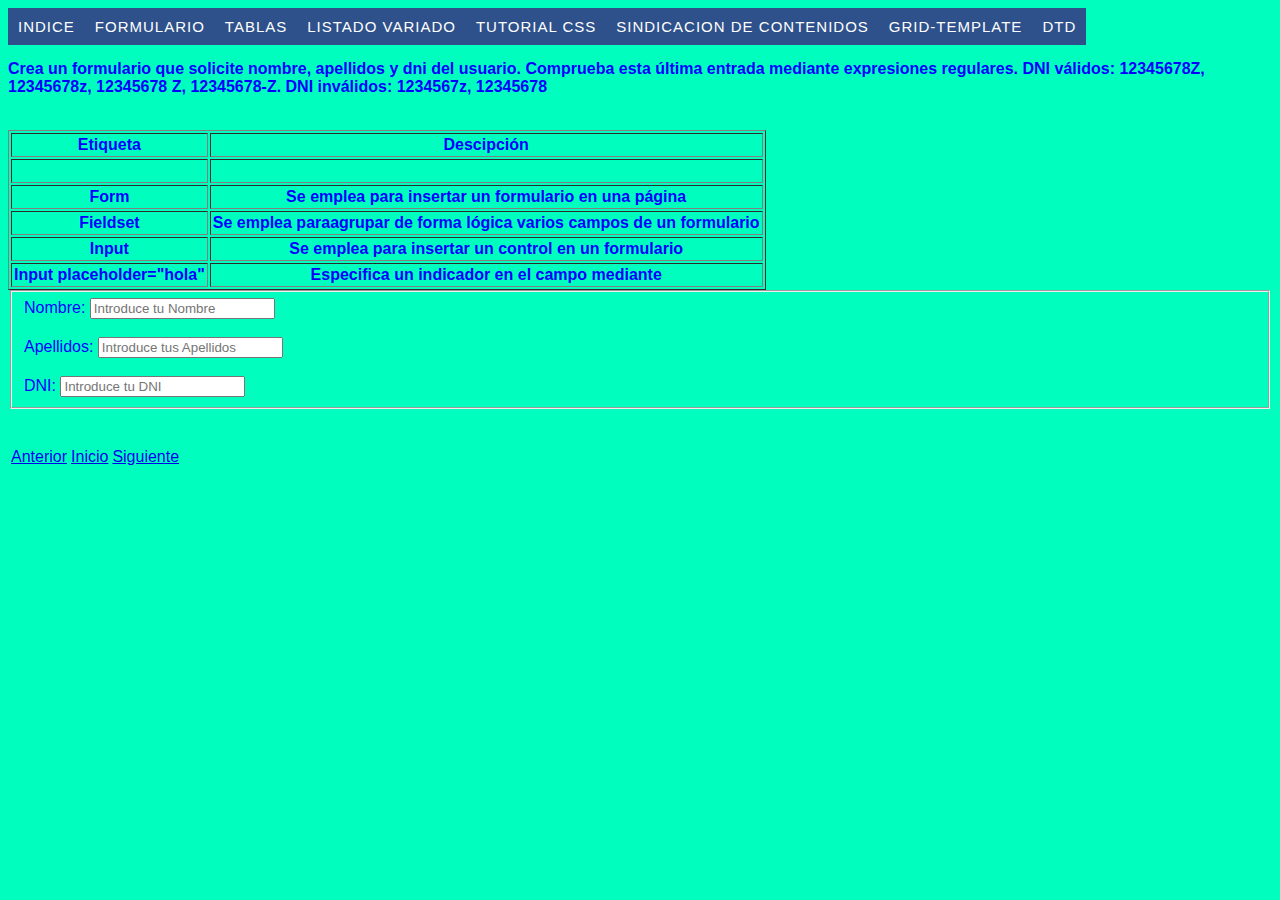
<file: Ejercicios Formularios/Formulario DNI/Formulario_DNI.html>
<!DOCTYPE html>
<html>
<head>
	<meta charset="utf-8">
	<link rel="stylesheet" href="estilo.css">
	<link rel="icon" type="image/png" href="../Formulario DNI/favicon.png">
	<title>Formulario con DNI - Alfonso López López</title>
</head>
<body>
<nav id="menu">

<ul>
 <li><a href="../../index.html">Indice</a></li>

<li><a href="#">Formulario</a>
 	<ul>
 		<li><a href="../Formulario Completito/Formulario_Completito.html">Formulario Completito</a></li>
 		<li><a href="Formulario DNI/Formulario_DNI.html">Formulario DNI</a></li>
 		<li><a href="../Formulario Refinitivo/Formulario_Refinitivo.html">Formulario Refinitivo</a></li>
 		<li><a href="../Formulario_Primero/Formulario_Primero.html">Formulario Primero</a></li>
 	</ul>
 </li>


 <li><a href="../../Tablas/Tablas.html">Tablas</a>
 	<ul>
 		<li><a href="../../Tablas/Tablas.html#tabla1">Tabla Actividades</a></li>
 		<li><a href="../../Tablas/Tablas.html#tabla2">Tabla Buenas prácticas. br vs celdas</a></li>
 		<li><a href="../../Tablas/Tablas.html#tabla3">Tabla con columnas agrupadas</a></li>
 		<li><a href="../../Tablas/Tablas.html#tabla4">Tabla Conciertos</a></li>
 		<li><a href="../../Tablas/Tablas.html#tabla5">Tabla de ropa</a></li>
		<li><a href="../../Tablas/Tablas.html#tabla6">Tabla delivery slots</a></li>
		<li><a href="../../Tablas/Tablas.html#tabla7">Tabla Holidays</a></li>
 		<li><a href="../../Tablas/Tablas.html#tabla8">Tabla Poster name.Filas agrupadas</a></li>
 		<li><a href="../../Tablas/Tablas.html#tabla9">Tabla Tedy bear collectors</a></li>
 	</ul>
 </li>

 <li><a href="#">Listado variado</a>
 	<ul>
 		<li><a href="listado variado/mapa/mapa.html">Mapa</a></li>
 		<li><a href="listado variado/podscast radio/podscast radio.html">Podscast radio</a></li>
 		<li><a href="listado variado/video/video.html">Video</a></li>
 		<li><a href="listado variado/canvas.html">Canvas</a></li>
 	</ul>	
 </li>
 <li><a href="CSS/CCS tutorial.html">Tutorial CSS</a></li>

 <li><a href="#">Sindicacion de contenidos</a>
 <ul>
 	<li><a href="../../Sindicacion de contenidos/sindicacion.html">Sindicaciones</a></li>
 	<li><a href="../../Analizando RSS/index.html">Analizando</a></li>
 </ul>
 </li>

 <li><a href="#">Grid-template</a>
<ul>
	<li><a href="../../grid-template/index.html">Grid-template</a></li>
	<li><a href="../../tecnologias microporcesadores con flex/index.html">Grid con microprocesadore</a></li>
</ul>
 </li>
<li><a href="#">DTD</a>
	<ul>
	<li><a href="../../DTD/Ejercicio1/ejercicio1.xml">Ejercicio1</a></li>
	<li><a href="../../DTD/Ejercicio1/ejercicio2.xml">Ejercicio2</a></li>
	<li><a href="../../DTD/Ejercicio1/ejercicio3.xml">Ejercicio3</a></li>
	<li><a href="../../DTD/Ejercicio1/ejercicio4.xml">Ejercicio4</a></li>
	<li><a href="../../DTD/Ejercicio1/ejercicio5.xml">Ejercicio5</a></li>
	<li><a href="../../DTD/Ejercicio1/ejercicio6.xml">Ejercicio6</a></li>
	<li><a href="../../DTD/Ejercicio1/ejercicio7.xml">Ejercicio7</a></li>
	<li><a href="../../DTD/Ejercicio1/ejercicio8.xml">Ejercicio8</a></li>
	<li><a href="../../DTD/Ejercicio1/ejercicio9.xml">Ejercicio9</a></li>
	<li><a href="../../DTD/Ejercicio2/ejercicio10.xml">Ejercicio10</a></li>
	<li><a href="../../DTD/Ejercicio2/ejercicio11.xml">Ejercicio11</a></li>
	<li><a href="../../DTD/Ejercicio2/ejercicio12.xml">Ejercicio12</a></li>
	<li><a href="../../DTD/Ejercicio2/ejercicio13.xml">Ejercicio13</a></li>
	<li><a href="../../DTD/Ejercicio2/ejercicio14.xml">Ejercicio14</a></li>
	<li><a href="../../DTD/Ejercicio2/ejercicio15.xml">Ejercicio15</a></li>
	<li><a href="../../DTD/Ejercicio2/ejercicio16.xml">Ejercicio16</a></li>
	<li><a href="../../DTD/Ejercicio2/ejercicio17.xml">Ejercicio17</a></li>
	<li><a href="../../DTD/Ejercicio2/ejercicio18.xml">Ejercicio18</a></li>
	<li><a href="../../DTD/Ejercicio3/ejercicio19.xml">Ejercicio19</a></li>
	<li><a href="../../DTD/Ejercicio3/ejercicio20.xml">Ejercicio20</a></li>
	<li><a href="../../DTD/Ejercicio3/ejercicio21.xml">Ejercicio21</a></li>
	<li><a href="../../DTD/Ejercicio3/ejercicio22.xml">Ejercicio22</a></li>
	<li><a href="../../DTD/Ejercicio3/ejercicio23.xml">Ejercicio23</a></li>
	<li><a href="../../DTD/Ejercicio4/ejercicio24.xml">Ejercicio24</a></li>
	<li><a href="../../DTD/Ejercicio4/ejercicio25.xml">Ejercicio25</a></li>
	<li><a href="../../DTD/Ejercicio4/ejercicio26.xml">Ejercicio26</a></li>
	<li><a href="../../DTD/Ejercicio4/ejercicio27.xml">Ejercicio27</a></li>
	<li><a href="../../DTD/Ejercicio4/ejercicio28.xml">Ejercicio28</a></li>
	<li><a href="../../DTD/Ejercicio5/ejercicio29.xml">Ejercicio29</a></li>
	<li><a href="../../DTD/Ejercicio5/ejercicio30.xml">Ejercicio30</a></li>
	<li><a href="../../DTD/Ejercicio5/ejercicio30.xml">Ejercicio31</a></li>
</ul>
</li>

</ul>



<br>
<br>


</nav>
<p><strong>Crea un formulario que solicite nombre, apellidos y dni del usuario. Comprueba esta última entrada mediante expresiones regulares. DNI válidos: 12345678Z, 12345678z, 12345678 Z, 12345678-Z. DNI inválidos: 1234567z, 12345678</strong></p>
<br/>
<table border="1" cellpadding="2" cellpadding="0">
	<tr>
		<th scope="col">Etiqueta</th>
		<th scope="col">Descipción</th>
	</tr>
	<tr>
		<th scope="col">&nbsp;</th>
		<th scope="col">&nbsp;</th>
	</tr>
	<tr>
		<th scope="col">Form</th>
		<th scope="col">Se emplea para insertar un formulario en una página</th>
	</tr>
	<tr>
		<th scope="col">Fieldset</th>
		<th scope="col">Se emplea paraagrupar de forma lógica varios campos de un formulario</th>
	</tr>
	<tr>
		<th scope="col">Input</th>
		<th scope="col">Se emplea para insertar un control en un formulario</th>
	</tr>
	<tr>
		<th scope="col">Input placeholder="hola"</th>
		<th scope="col">Especifica un indicador en el campo mediante</th>

	</tr>
	
</table>

<form>

<fieldset>
	Nombre: <input type="text" name="username" id="username" placeholder="Introduce tu Nombre" size="20" max="30" >
	<br/><br/>
	Apellidos: <input type="text" name="username" id="username" placeholder="Introduce tus Apellidos" size="20" max="50">	
	<br/><br/>
	DNI: <input type="text" name="dni" id="dni" placeholder="Introduce tu DNI " pattern="\d{8}[ -]?[A-Za-z]" required/>


</fieldset>

</form>
<br>
<br>

<table >
	<td><a href="../Formulario Completito/Formulario_Completito.html">Anterior</a></td>
	<td><a href="../Ejercicios de 1-16/Ejercicio1.html">Inicio</a></td>
	<td><a href="../Formulario Refinitivo/Formulario_Refinitivo.html">Siguiente</a></td>
</table>



</body>
</html>
</file>
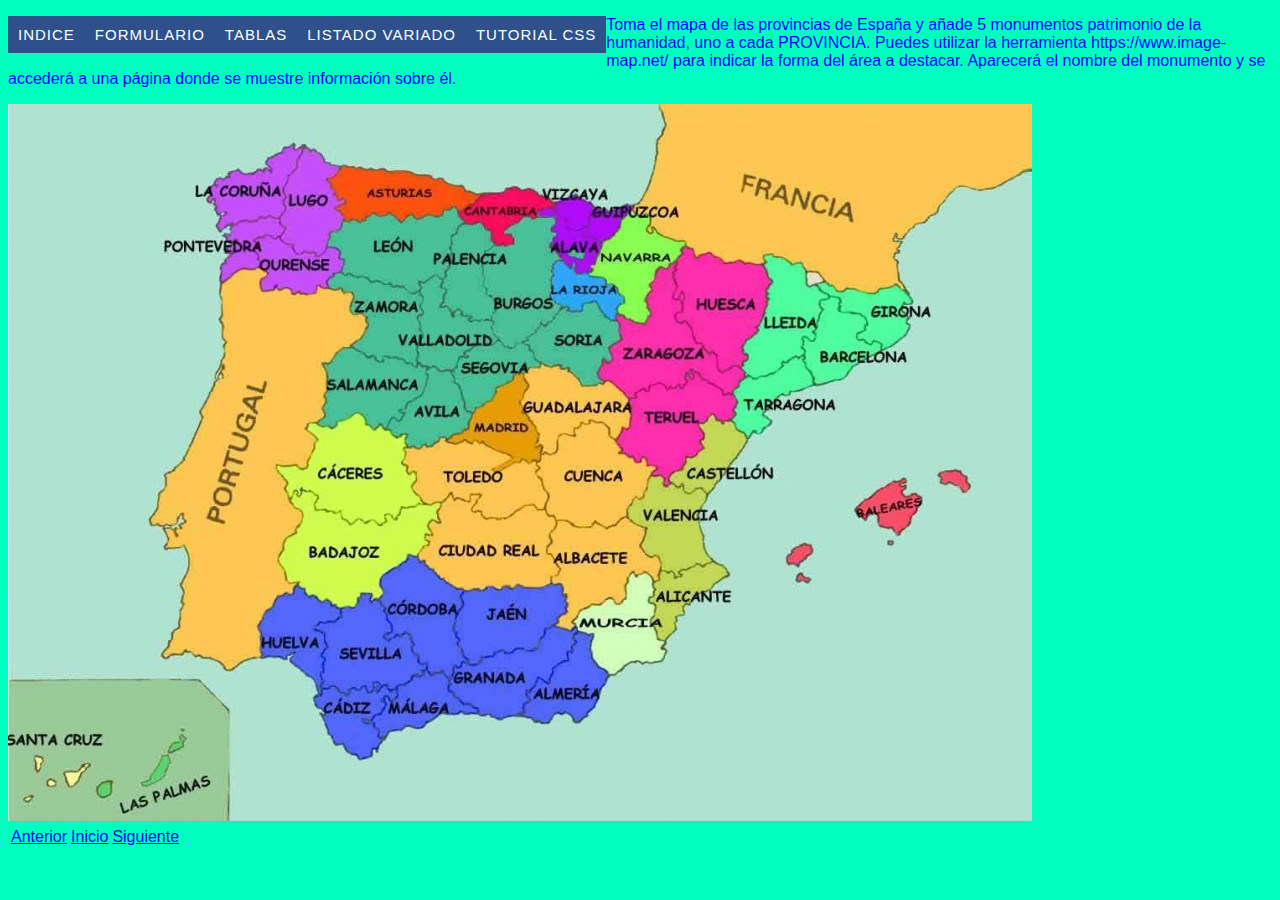
<file: listado variado/mapa/mapa.html>
<!DOCTYPE html>
<html>
<head>
	<meta charset="utf-8">
	<link rel="stylesheet" href="estilo.css">
	<title>Mapa - Alfonso López López</title>
</head>
<body>
  <nav id="menu">

<ul>
 <li><a href="../../index.html">Indice</a></li>

<li><a href="#">Formulario</a>
  <ul>
    <li><a href="../../Ejercicios Formularios/Formulario Completito/Formulario_Completito.html">Formulario Completito</a></li>
    <li><a href="../../Ejercicios FormulariosFormulario DNI/Formulario_DNI.html">Formulario DNI</a></li>
    <li><a href="../../Ejercicios FormulariosFormulario Refinitivo/Formulario_Refinitivo.html">Formulario Refinitivo</a></li>
    <li><a href="../../Ejercicios FormulariosFormulario_Primero/Formulario_Primero.html">Formulario Primero</a></li>
  </ul>
 </li>


 <li><a href="../../Tablas/Tablas.html">Tablas</a>
  <ul>
    <li><a href="../../Tablas/Tablas.html#tabla1">Tabla Actividades</a></li>
    <li><a href="../../Tablas/Tablas.html#tabla2">Tabla Buenas prácticas. br vs celdas</a></li>
    <li><a href="../../Tablas/Tablas.html#tabla3">Tabla con columnas agrupadas</a></li>
    <li><a href="../../Tablas/Tablas.html#tabla4">Tabla Conciertos</a></li>
    <li><a href="../../Tablas/Tablas.html#tabla5">Tabla de ropa</a></li>
    <li><a href="../../Tablas/Tablas.html#tabla6">Tabla delivery slots</a></li>
    <li><a href="../../Tablas/Tablas.html#tabla7">Tabla Holidays</a></li>
    <li><a href="../../Tablas/Tablas.html#tabla8">Tabla Poster name.Filas agrupadas</a></li>
    <li><a href="../../Tablas/Tablas.html#tabla9">Tabla Tedy bear collectors</a></li>
  </ul>
 </li>

 <li><a href="#">Listado variado</a>
  <ul>
    <li><a href="listado variado/mapa/mapa.html">Mapa</a></li>
    <li><a href="../../listado variado/podscast radio/podscast radio.html">Podscast radio</a></li>
    <li><a href="../../listado variado/video/video.html">Video</a></li>
    <li><a href="../../listado variado/canvas.html">Canvas</a></li>
  </ul> 
 </li>
 <li><a href="../../CSS/CCS tutorial.html">Tutorial CSS</a></li>
</ul>



</nav>
<p>Toma el mapa de las provincias de España y añade 5 monumentos patrimonio de la humanidad, uno
a cada PROVINCIA. Puedes utilizar la herramienta https://www.image-map.net/ para indicar la
forma del área a destacar.
Aparecerá el nombre del monumento y se accederá a una página donde se muestre información
sobre él.</p>

<img src="provincias-de-espana-1024x717.jpg" usemap="#image-map">

<map name="image-map">
    <area target="_blank" alt=" Alhambra, Jardines del Generalife y barrio del Albaicín" title=" Alhambra, Jardines del Generalife y barrio del Albaicín" href="http://antonioheras.com/patrimonio_humanidad/europa/index1097.htm" coords="467,606,446,595,442,571,459,558,484,551,508,544,522,541,536,532,544,519,559,523,568,524,563,543,548,561,538,575,514,591,516,611,489,613,478,611" shape="poly">
    <area target="_blank" alt="Centro histórico de Córdoba, Andalucía" title="Centro histórico de Córdoba, Andalucía" href="http://www.cordobapatrimoniodelahumanidad.com/centrohistorico.php" coords="417,567,402,539,400,524,381,531,385,520,369,487,376,472,391,459,405,451,414,458,425,468,437,476,446,483,453,486,453,502,448,521,446,536,456,540,459,553,452,559,439,569" shape="poly">
    <area target="_blank" alt="Cueva de Altamira, Cantabria" title="Cueva de Altamira, Cantabria" href="https://turismodecantabria.com/disfrutala/que-visitar/11-cueva-de-altamira" coords="476,123,455,115,458,100,485,90,505,86,522,86,535,90,540,95,525,107,515,114,502,119,495,127,501,127,502,135,491,138,484,134" shape="poly">
    <area target="_blank" alt="Monasterio y Sitio de El Escorial, Madrid" title="Monasterio y Sitio de El Escorial, Madrid" href="https://www.guiaturisticamadrid.com/monasterio-y-real-sitio-de-san-lorenzo-de-el-escorial.php" coords="443,341,464,322,471,302,500,279,512,273,518,287,516,302,521,315,529,325,531,335,531,352,515,359,488,370,502,356,494,349,471,341" shape="poly">
    <area target="_blank" alt="Monumentos de Oviedo y el Reino de Asturias, Asturias" title="Monumentos de Oviedo y el Reino de Asturias, Asturias" href="http://www.culturaydeporte.gob.es/cultura/areas/patrimonio/mc/patrimoniomundial/bienes-declarados/por-ano-de-inscripcion/asturias.html" coords="331,61,325,69,319,71,323,84,329,89,336,90,336,98,330,106,346,110,357,110,365,105,380,104,389,107,403,110,417,110,477,88,475,88,477,88,443,78,430,67,419,67,390,64,375,64,353,62" shape="poly">
</map>

<table >
  <td><a href="../../Ejercicios Tablas/Tabla_Teddy_bear_collectors/Tabla_Teedy_bear_collectors.html">Anterior</a></td>
  <td><a href="../Ejercicios de 1-16/Ejercicio1.html">Inicio</a></td>
  <td><a href="../podscast radio/podscast radio.html">Siguiente</a></td>
</table>

</body>
</html>
</file>
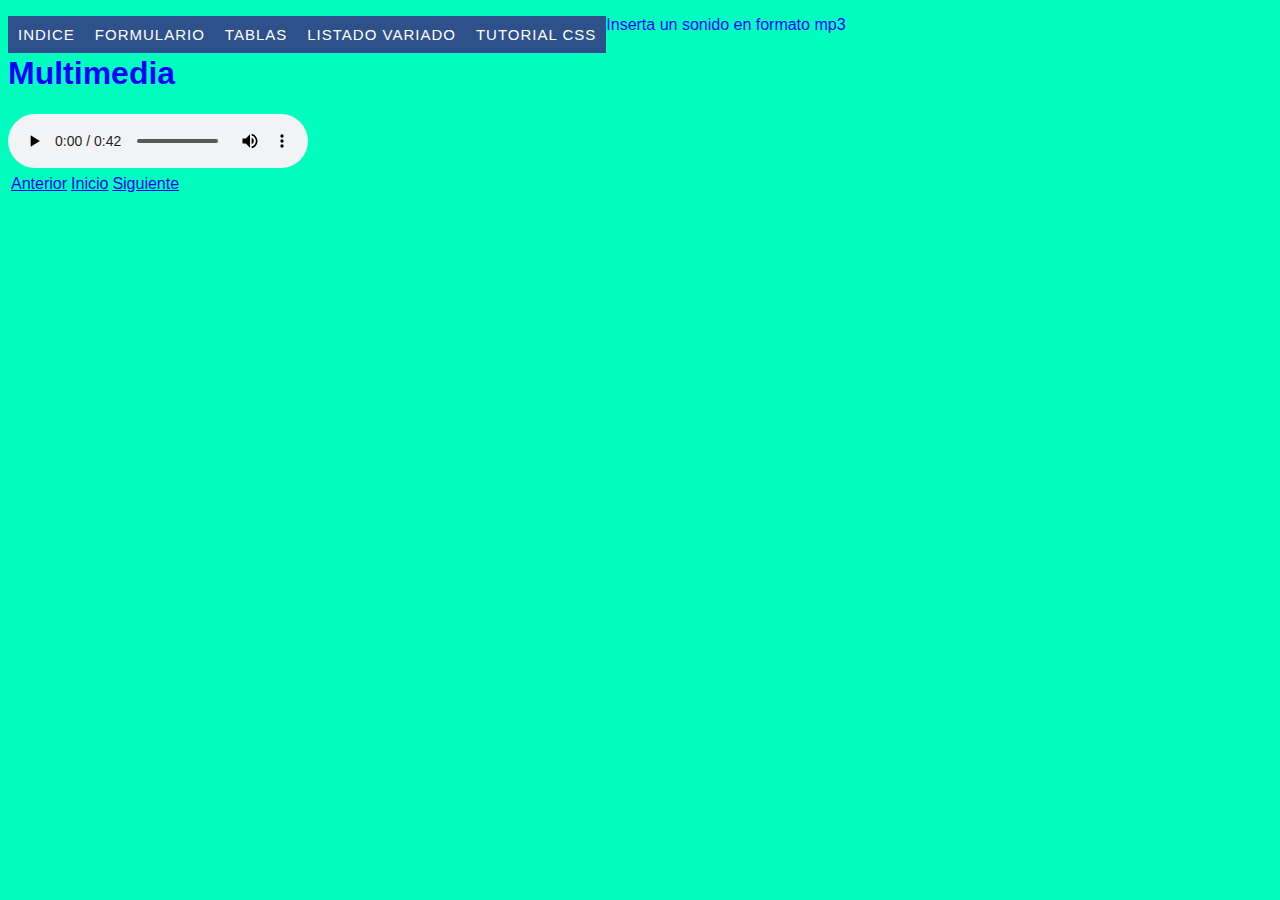
<file: listado variado/podscast radio/podscast radio.html>
<!DOCTYPE html>
<html>
<head>
	<meta charset="utf-8">
	<link rel="stylesheet" href="estilo.css">
	<title>Podscast radio - Alfonso López López</title>
</head>
<body>
	 <nav id="menu">

<ul>
 <li><a href="../../index.html">Indice</a></li>

<li><a href="#">Formulario</a>
  <ul>
    <li><a href="../../Ejercicios Formularios/Formulario Completito/Formulario_Completito.html">Formulario Completito</a></li>
    <li><a href="../../Ejercicios FormulariosFormulario DNI/Formulario_DNI.html">Formulario DNI</a></li>
    <li><a href="../../Ejercicios FormulariosFormulario Refinitivo/Formulario_Refinitivo.html">Formulario Refinitivo</a></li>
    <li><a href="../../Ejercicios FormulariosFormulario_Primero/Formulario_Primero.html">Formulario Primero</a></li>
  </ul>
 </li>


 <li><a href="../../Tablas/Tablas.html">Tablas</a>
  <ul>
    <li><a href="../../Tablas/Tablas.html#tabla1">Tabla Actividades</a></li>
    <li><a href="../../Tablas/Tablas.html#tabla2">Tabla Buenas prácticas. br vs celdas</a></li>
    <li><a href="../../Tablas/Tablas.html#tabla3">Tabla con columnas agrupadas</a></li>
    <li><a href="../../Tablas/Tablas.html#tabla4">Tabla Conciertos</a></li>
    <li><a href="../../Tablas/Tablas.html#tabla5">Tabla de ropa</a></li>
    <li><a href="../../Tablas/Tablas.html#tabla6">Tabla delivery slots</a></li>
    <li><a href="../../Tablas/Tablas.html#tabla7">Tabla Holidays</a></li>
    <li><a href="../../Tablas/Tablas.html#tabla8">Tabla Poster name.Filas agrupadas</a></li>
    <li><a href="../../Tablas/Tablas.html#tabla9">Tabla Tedy bear collectors</a></li>
  </ul>
 </li>

 <li><a href="#">Listado variado</a>
  <ul>
    <li><a href="../../listado variado/mapa/mapa.html">Mapa</a></li>
    <li><a href="listado variado/podscast radio/podscast radio.html">Podscast radio</a></li>
    <li><a href="../../listado variado/video/video.html">Video</a></li>
    <li><a href="../../listado variado/canvas.html">Canvas</a></li>
  </ul> 
 </li>
 <li><a href="../../CSS/CCS tutorial.html">Tutorial CSS</a></li>
</ul>



</nav>
<p>Inserta un sonido en formato mp3</p>
<h1>Multimedia</h1>

<audio src="../podscast radio/audio_pato.mp3" controls autoplay loop> <p>¿el pato dice cuac?</p></audio>


<table >
  <td><a href="../mapa/mapa.html">Anterior</a></td>
  <td><a href="../Ejercicios de 1-16/Ejercicio1.html">Inicio</a></td>
  <td><a href="../video/video.html">Siguiente</a></td>
</table>


</body>



</html>
</file>
<file: reentrega _examen/css.css>
body{
    display: grid;
    grid-template-areas:
        "header header"
        "nav nav"
        "section aside"
        "footer footer";
    grid-template-columns: 1fr 8%;
    grid-template-rows: 6% 6% 1fr 5%;
    grid-gap: 4px;
    height: 100vh;
    font-family: Times New Roman;
}
header{
    grid-area: header;
    background-color: red;
}
nav{
    grid-area: nav;
    background-color: #a4f6a5;
    display: flex;
     justify-content: space-between;
    flex-flow: column wrap;
    border-radius: 25px 75px;
    padding: 15px;
    margin: 5px;
    text-align: center;
    

}

.nav{
    border-radius: 25px 75px;
    width: 10%;
}
.nav:hover{
    background-color: #f54291;
}
section{
    grid-area: section;
    background-color: #51eaea;
    display: flex;
    justify-content: flex-start;
    text-align: left;
    
}
aside{
    grid-area: aside;
    background-color: #ea168e;
    display: flex;
    flex-flow: column wrap;
    justify-content: space-between;
    align-content: center;
}
footer{
    grid-area: footer;
    background-color: blue;
    display: flex;
    justify-content: space-between;
}
header,nav,section,aside,footer{
    padding: 5px;
    text-align: center;
}
</file>
<file: CSS/estilo.css>
body {
    color: #0000FF;
    background-color: #00FFBF;
    font-family: Arial, "Times New Roman",
    Times, serif;
    padding-left:10px;
    padding-left: 11em;
  	}
  
	h1{
    font-family: Helvetica, "Geneva", Arial,
    "SunSans-Regular", sans-serif; 
  	}
 
	ul{
    position: absolute;
    top: 2em;
    left: 1em;
    width: 9em;
    list-style-type: none;
    padding: 0;
    margin: 0; 
  	}
	
	li {
    background: white;
    margin: 0.5em 0;
    padding: 0.3em;
    border-right: 1em solid black; 
	}

	ul a {
    text-decoration: none; 
	}

	a:link {
    color: blue; 
	}

	a:visited {
    color: purple;
	}

    address {
      margin-top: 1em;
      padding-top: 1em;
      border-top: thin dotted; 
    }
    #menu ul {
 list-style:none;
 margin:0;
 padding:0;
}

/* items del menu */

#menu ul li {
 background-color:#2e518b;
}

/* enlaces del menu */

#menu ul a {
 display:block;
 color:#fff;
 text-decoration:none;
 font-weight:400;
 font-size:15px;
 padding:10px;
 font-family:"HelveticaNeue", "Helvetica Neue", Helvetica, Arial, sans-serif;
 text-transform:uppercase;
 letter-spacing:1px;
}

/* items del menu */

#menu ul li {
 position:relative;
 float:left;
 margin:0;
 padding:0;
}

/* efecto al pasar el ratón por los items del menu */

#menu ul li:hover {
 background:#5b78a7;
}
/* menu desplegable */

#menu ul ul {
 display:none;
 position:absolute;
 top:100%;
 left:0;
 background:#eee;
 padding:0;
}

/* items del menu desplegable */

#menu ul ul li {
 float:none;
 width:150px
}

/* enlaces de los items del menu desplegable */

#menu ul ul a {
 line-height:120%;
 padding:10px 15px;
}

/* items del menu desplegable al pasar el ratón */

#menu ul li:hover > ul {
 display:block;
}
</file>
<file: Ejercicios Formularios/estilo.css>
body {
    color: #0000FF;
    background-color: #00FFBF;
    font-family: Arial, "Times New Roman",
    Times, serif;
}

#menu ul {
 list-style:none;
 margin:0;
 padding:0;
}

/* items del menu */

#menu ul li {
 background-color:#2e518b;
}

/* enlaces del menu */

#menu ul a {
 display:block;
 color:#fff;
 text-decoration:none;
 font-weight:400;
 font-size:15px;
 padding:10px;
 font-family:"HelveticaNeue", "Helvetica Neue", Helvetica, Arial, sans-serif;
 text-transform:uppercase;
 letter-spacing:1px;
}

/* items del menu */

#menu ul li {
 position:relative;
 float:left;
 margin:0;
 padding:0;
}

/* efecto al pasar el ratón por los items del menu */

#menu ul li:hover {
 background:#5b78a7;
}
/* menu desplegable */

#menu ul ul {
 display:none;
 position:absolute;
 top:100%;
 left:0;
 background:#eee;
 padding:0;
}

/* items del menu desplegable */

#menu ul ul li {
 float:none;
 width:150px
}

/* enlaces de los items del menu desplegable */

#menu ul ul a {
 line-height:120%;
 padding:10px 15px;
}

/* items del menu desplegable al pasar el ratón */

#menu ul li:hover > ul {
 display:block;
}
</file>
<file: listado variado/estilo.css>
body {
    color: #0000FF;
    background-color: #00FFBF;
    font-family: Arial, "Times New Roman",
    Times, serif;
}

#menu ul {
 list-style:none;
 margin:0;
 padding:0;
}

/* items del menu */

#menu ul li {
 background-color:#2e518b;
}

/* enlaces del menu */

#menu ul a {
 display:block;
 color:#fff;
 text-decoration:none;
 font-weight:400;
 font-size:15px;
 padding:10px;
 font-family:"HelveticaNeue", "Helvetica Neue", Helvetica, Arial, sans-serif;
 text-transform:uppercase;
 letter-spacing:1px;
}

/* items del menu */

#menu ul li {
 position:relative;
 float:left;
 margin:0;
 padding:0;
}

/* efecto al pasar el ratón por los items del menu */

#menu ul li:hover {
 background:#5b78a7;
}
/* menu desplegable */

#menu ul ul {
 display:none;
 position:absolute;
 top:100%;
 left:0;
 background:#eee;
 padding:0;
}

/* items del menu desplegable */

#menu ul ul li {
 float:none;
 width:150px
}

/* enlaces de los items del menu desplegable */

#menu ul ul a {
 line-height:120%;
 padding:10px 15px;
}

/* items del menu desplegable al pasar el ratón */

#menu ul li:hover > ul {
 display:block;
}
</file>
<file: Tablas/estilo.css>
body {
    color: #0000FF;
    background-color: #00FFBF;
    font-family: Arial, "Times New Roman",
    Times, serif;

}
th {
	background-color: red 
}

#menu ul {
 list-style:none;
 margin:0;
 padding:0;
}

/* items del menu */

#menu ul li {
 background-color:#2e518b;
}

/* enlaces del menu */

#menu ul a {
 display:block;
 color:#fff;
 text-decoration:none;
 font-weight:400;
 font-size:15px;
 padding:10px;
 font-family:"HelveticaNeue", "Helvetica Neue", Helvetica, Arial, sans-serif;
 text-transform:uppercase;
 letter-spacing:1px;
}

/* items del menu */

#menu ul li {
 position:relative;
 float:left;
 margin:0;
 padding:0;
}

/* efecto al pasar el ratón por los items del menu */

#menu ul li:hover {
 background:#5b78a7;
}
/* menu desplegable */

#menu ul ul {
 display:none;
 position:absolute;
 top:100%;
 left:0;
 background:#eee;
 padding:0;
}

/* items del menu desplegable */

#menu ul ul li {
 float:none;
 width:150px
}

/* enlaces de los items del menu desplegable */

#menu ul ul a {
 line-height:120%;
 padding:10px 15px;
}

/* items del menu desplegable al pasar el ratón */

#menu ul li:hover > ul {
 display:block;
}
</file>
<file: tecnologias microporcesadores con flex/css.css>
#main {
    background-color: #A6E3E9;
    text-align: center;
    color: white;
    font-family: 'Open Sans', sans-serif;
    display: flex;
    flex-flow: wrap;
}


.contenedorintel {
    display: flex;
    justify-content: space-around;
    align-content: space-around;
    flex-wrap: wrap;
    background-color: #5d5d5a;
    font-family: 'Roboto', sans-serif;
}

.articulos {
    background-color:#A1DD70;
    width: 30%;
    margin-block-start: 1%;
    margin-block-end: 1%;
    border-radius: 4% 25%;
}
.contenedoramd {
    display: flex;
    justify-content: space-around;
    align-content: space-around;
    flex-wrap: wrap;
    background-color: #5d5d5a;
    font-family: 'Roboto', sans-serif;
}
.articulo1 {
    background-color: #A6E3E9;
    width: 30%;
    margin-block-start: 1%;
    margin-block-end: 1%;
    border-radius: 4% 25%;
}
</file>
<file: Ejercicios Formularios/Formulario DNI/estilo.css>
body {
    color: #0000FF;
    background-color: #00FFBF;
    font-family: Arial, "Times New Roman",
    Times, serif;
}

#menu ul {
 list-style:none;
 margin:0;
 padding:0;
}

/* items del menu */

#menu ul li {
 background-color:#2e518b;
}

/* enlaces del menu */

#menu ul a {
 display:block;
 color:#fff;
 text-decoration:none;
 font-weight:400;
 font-size:15px;
 padding:10px;
 font-family:"HelveticaNeue", "Helvetica Neue", Helvetica, Arial, sans-serif;
 text-transform:uppercase;
 letter-spacing:1px;
}

/* items del menu */

#menu ul li {
 position:relative;
 float:left;
 margin:0;
 padding:0;
}

/* efecto al pasar el ratón por los items del menu */

#menu ul li:hover {
 background:#5b78a7;
}
/* menu desplegable */

#menu ul ul {
 display:none;
 position:absolute;
 top:100%;
 left:0;
 background:#eee;
 padding:0;
}

/* items del menu desplegable */

#menu ul ul li {
 float:none;
 width:150px
}

/* enlaces de los items del menu desplegable */

#menu ul ul a {
 line-height:120%;
 padding:10px 15px;
}

/* items del menu desplegable al pasar el ratón */

#menu ul li:hover > ul {
 display:block;
}
</file>
<file: listado variado/mapa/estilo.css>
body {
    color: #0000FF;
    background-color: #00FFBF;
    font-family: Arial, "Times New Roman",
    Times, serif;
}

#menu ul {
 list-style:none;
 margin:0;
 padding:0;
}

/* items del menu */

#menu ul li {
 background-color:#2e518b;
}

/* enlaces del menu */

#menu ul a {
 display:block;
 color:#fff;
 text-decoration:none;
 font-weight:400;
 font-size:15px;
 padding:10px;
 font-family:"HelveticaNeue", "Helvetica Neue", Helvetica, Arial, sans-serif;
 text-transform:uppercase;
 letter-spacing:1px;
}

/* items del menu */

#menu ul li {
 position:relative;
 float:left;
 margin:0;
 padding:0;
}

/* efecto al pasar el ratón por los items del menu */

#menu ul li:hover {
 background:#5b78a7;
}
/* menu desplegable */

#menu ul ul {
 display:none;
 position:absolute;
 top:100%;
 left:0;
 background:#eee;
 padding:0;
}

/* items del menu desplegable */

#menu ul ul li {
 float:none;
 width:150px
}

/* enlaces de los items del menu desplegable */

#menu ul ul a {
 line-height:120%;
 padding:10px 15px;
}

/* items del menu desplegable al pasar el ratón */

#menu ul li:hover > ul {
 display:block;
}
</file>
<file: listado variado/podscast radio/estilo.css>
body {
    color: #0000FF;
    background-color: #00FFBF;
    font-family: Arial, "Times New Roman",
    Times, serif;
}

#menu ul {
 list-style:none;
 margin:0;
 padding:0;
}

/* items del menu */

#menu ul li {
 background-color:#2e518b;
}

/* enlaces del menu */

#menu ul a {
 display:block;
 color:#fff;
 text-decoration:none;
 font-weight:400;
 font-size:15px;
 padding:10px;
 font-family:"HelveticaNeue", "Helvetica Neue", Helvetica, Arial, sans-serif;
 text-transform:uppercase;
 letter-spacing:1px;
}

/* items del menu */

#menu ul li {
 position:relative;
 float:left;
 margin:0;
 padding:0;
}

/* efecto al pasar el ratón por los items del menu */

#menu ul li:hover {
 background:#5b78a7;
}
/* menu desplegable */

#menu ul ul {
 display:none;
 position:absolute;
 top:100%;
 left:0;
 background:#eee;
 padding:0;
}

/* items del menu desplegable */

#menu ul ul li {
 float:none;
 width:150px
}

/* enlaces de los items del menu desplegable */

#menu ul ul a {
 line-height:120%;
 padding:10px 15px;
}

/* items del menu desplegable al pasar el ratón */

#menu ul li:hover > ul {
 display:block;
}
</file>
